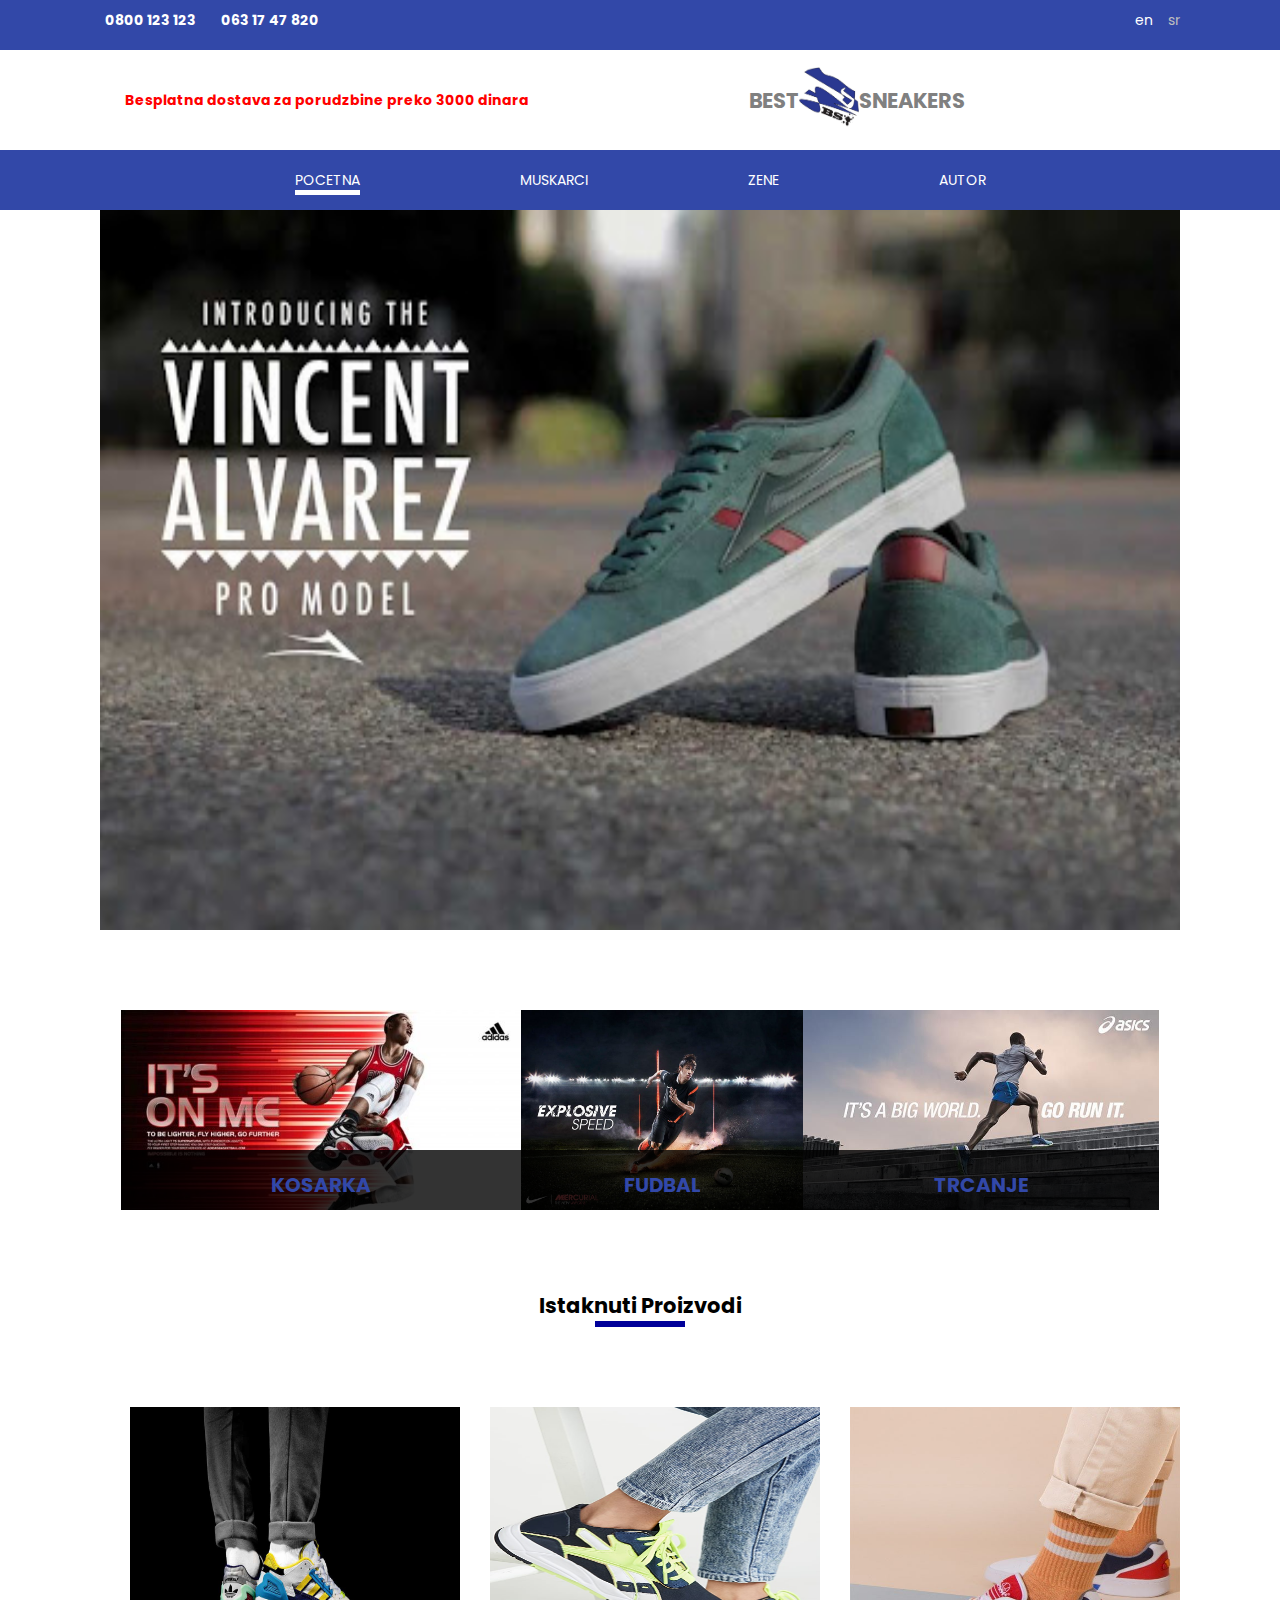
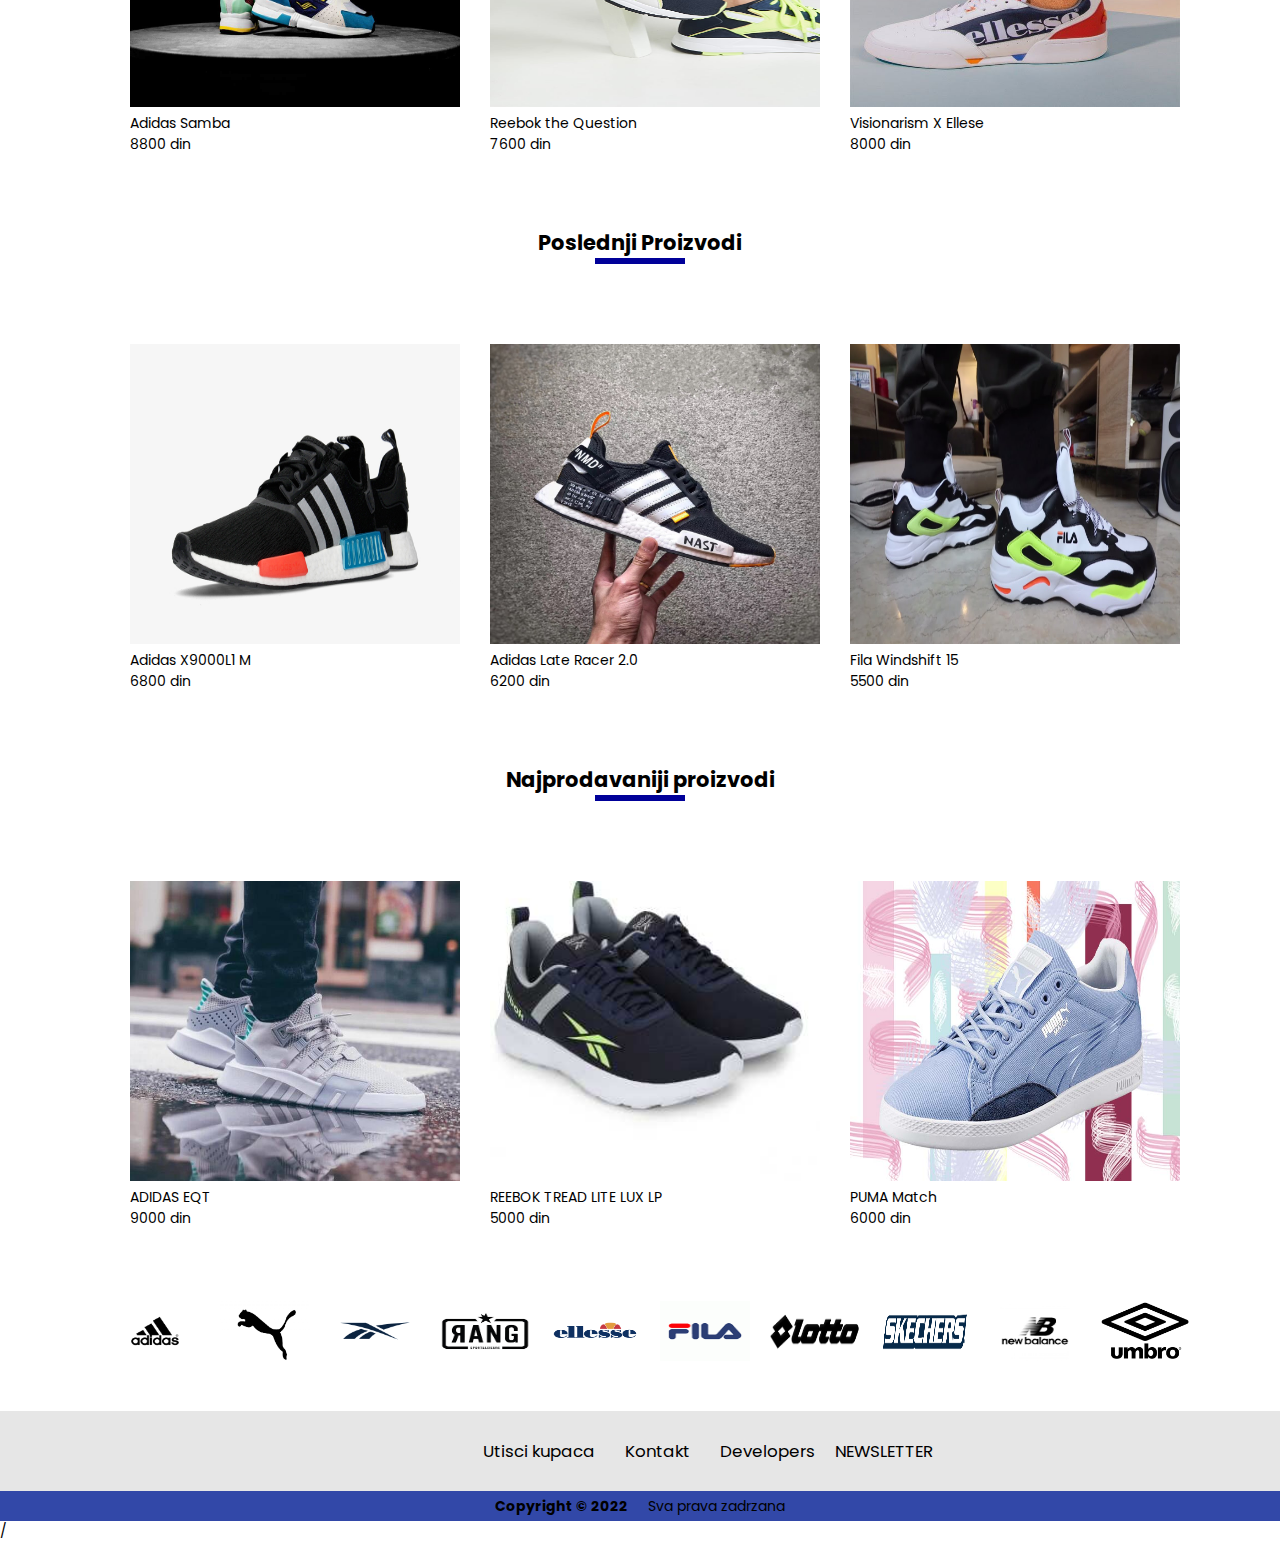
<file: index.html>
<!DOCTYPE html>
<html lang="en">
<head>
    <meta charset="UTF-8">
    <meta http-equiv="X-UA-Compatible" content="IE=edge">
    <meta name="viewport" content="width=device-width, initial-scale=1.0">
    <link rel="stylesheet" href="style.css">
    <link rel="stylesheet" href="https://pro.fontawesome.com/releases/v5.10.0/css/all.css"
    integrity="sha384-AYmEC3Yw5cVb3ZcuHtOA93w35dYTsvhLPVnYs9eStHfGJvOvKxVfELGroGkvsg+p" crossorigin="anonymous"/>
    <style>
        @import url('https://fonts.googleapis.com/css2?family=Poppins:wght@300&display=swap');
    </style>
    <title>Best sneakers</title>
</head>
<body>
    <!--prvi header-->
    <div class="header">
        <div class="first">
            <div class="first-one">
                <i class="fas fa-phone-alt"></i>
                <p>0800 123 123</p>
            </div>
            <div class="second-one">
                 <i class="fas fa-mobile-alt"></i>
                <p>063 17 47 820</p>
            </div>
        </div>
        <div class="pok">
            <a href="#" id="eng" onclick="promena()">en</a>
            <a href="#" id="srp"onclick="srpski()">sr</a>
        </div>
    </div>
    <!--drugi header-->
    <div class="header1">
        <div class="second">
            <i class="fas fa-truck"></i>
            <p class="dost">Besplatna dostava za porudzbine preko 3000 dinara</p>
         </div>
        <div class="name">
            <h2>BEST</h2>
            <a href="index.html"><img src="pictures/logo.png.jpg"></a>
            <h2>SNEAKERS</h2>
        </div>
        <div class="name2">
            <form action="">
              
            <a href="index.html"><i class="fas fa-home fa-2x"></i></a>
        </div>
        <div class="hamburger" id="hamburger">
            <i class="fas fa-bars fa-2x"></i>
        </div>
    </div>
    <!--navigacija-->
    <div class="nav">
        <ul id="nav-ul" class="nav-ul">
            <li><a href="index.html" class="leto trenutna">POCETNA</a></li>
            <li><a href="muskarci.html" class="muskarci">MUSKARCI</a></li>
            <li><a href="zene.html" class="zene">ZENE</a></li>
            <li><a href="autor.html"  class="autor-link">AUTOR</a></li>
        </ul>
        <div class="porudzbina">
            <i class="fas fa-truck"></i>
            <p class="dost">Besplatna dostava za porudzbine preko 3000 dinara</p>
         </div>
    </div>
    <!--slider-->
   <div id="slider">
       <figure>
           <img src="pictures/patike3.jpg" alt="patike-reklama">
           <img src="pictures/patike5.png" alt="patike-reklama">
           <img src="pictures/patike1.jpg" alt="patike-reklama">
       </figure>
   </div>
    <!--pomocni div-->
    <div class="help">
    </div>
    <!--drugi main-->
    <section class="main1">
        <div class="prva">
            <img src="pictures/kosarka.jpg" alt="kosarka">
            <div class="tekst">
                <p class="kos">KOSARKA</p>
            </div>
        </div>
        <div class="prva">
            <img src="pictures/fudbal.jpg" alt="fudbal">
            <div class="tekst">
                <p class="fud">FUDBAL</p>
             </div>
        </div>
        <div class="prva">
            <img src="pictures/trcanje.jpg" alt="trcanje">
            <div class="tekst">
                <p class="trc">TRCANJE</p>
             </div>
        </div>
    </section>
    <!--pomocni div-->
    <div class="help">
    </div>
    <!--Istaknuti proizvodi-tekst-->
    <div class="istaknuti-tekst">
        <h2 class="ist">Istaknuti Proizvodi</h2>
        <p></p>
    </div>
    <!--Istaknuti proizvodi-slike-->
    <div class="istaknuti-slike">
        <div>
            <img src="pictures/istaknut1.jpg" alt="adidas">
            <p>Adidas Samba</p>
            <div class="zvezdice">
                <i class="fa fa-star"></i>
                <i class="fa fa-star"></i>
                <i class="fa fa-star"></i>
                <i class="fa fa-star"></i>
                <i class="fa fa-star-half"></i>
            </div>
            <p>8800 din</p>
        </div>
        <div>
            <img src="pictures/istaknut2.jpg" alt="reebok">
            <p>Reebok the Question</p>
            <div class="zvezdice">
                <i class="fa fa-star"></i>
                <i class="fa fa-star"></i>
                <i class="fa fa-star"></i>
                <i class="fa fa-star"></i>
                <i class="fa fa-star-0"></i>
            </div>
            <p>7600 din</p>
        </div>
        <div>
            <img src="pictures/istaknut3.jpg" alt="ellese">
            <p>Visionarism X Ellese</p>
            <div class="zvezdice">
                <i class="fa fa-star"></i>
                <i class="fa fa-star"></i>
                <i class="fa fa-star"></i>
                <i class="fa fa-star"></i>
                <i class="fa fa-star-o"></i>
            </div>
            <p>8000 din</p>
        </div>
    </div>
    <!--Poslednji proizvodi-tekst-->
    <div class="poslednji-tekst">
        <h2 class="pos">Poslednji Proizvodi</h2>
        <p></p>
    </div>
    <!--Poslednji proizvodi-->
    <div class="istaknuti-slike">
        <div>
            <img src="pictures/poslednji1.jpg" alt="adidas">
            <p>Adidas X9000L1 M</p>
            <div class="zvezdice">
                <i class="fa fa-star"></i>
                <i class="fa fa-star"></i>
                <i class="fa fa-star"></i>
                <i class="fa fa-star"></i>
                <i class="fa fa-star-half"></i>
            </div>
            <p>6800 din</p>
        </div>
        <div>
            <img src="pictures/poslednji3.jpg" alt="adidas">
            <p>Adidas Late Racer 2.0</p>
            <div class="zvezdice">
                <i class="fa fa-star"></i>
                <i class="fa fa-star"></i>
                <i class="fa fa-star"></i>
                <i class="fa fa-star"></i>
                <i class="fa fa-star-0"></i>
            </div>
            <p>6200 din</p>
        </div>
        <div>
            <img src="pictures/poslednji4.jpg" alt="Fila">
            <p>Fila Windshift 15</p>
            <div class="zvezdice">
                <i class="fa fa-star"></i>
                <i class="fa fa-star"></i>
                <i class="fa fa-star"></i>
                <i class="fa fa-star-half"></i>
                <i class="fa fa-star-o"></i>
            </div>
            <p>5500 din</p>
        </div>
    </div>

    <!--Najprodavaniji proizvodi-tekst-->
    <div class="poslednji-tekst">
        <h2 class="naj">Najprodavaniji proizvodi</h2>
        <p></p>
    </div>
    <!--Najprodavaniji proizvodi-->
    <div class="istaknuti-slike">
        <div>
            <img src="pictures/najprodavaniji1.jpg" alt="adidas">
            <p>ADIDAS EQT</p>
            <div class="zvezdice">
                <i class="fa fa-star"></i>
                <i class="fa fa-star"></i>
                <i class="fa fa-star"></i>
                <i class="fa fa-star"></i>
                <i class="fa fa-star"></i>
            </div>
            <p>9000 din</p>
        </div>
        <div>
            <img src="pictures/najprodavaniji2.jpeg" alt="reebok">
            <p>REEBOK TREAD LITE LUX LP</p>
            <div class="zvezdice">
                <i class="fa fa-star"></i>
                <i class="fa fa-star"></i>
                <i class="fa fa-star"></i>
                <i class="fa fa-star"></i>
                <i class="fa fa-star-half"></i>
            </div>
            <p>5000 din</p>
        </div>
        <div>
            <img src="pictures/najprodavaniji3.jpg" alt="puma">
            <p>PUMA Match</p>
            <div class="zvezdice">
                <i class="fa fa-star"></i>
                <i class="fa fa-star"></i>
                <i class="fa fa-star"></i>
                <i class="fa fa-star"></i>
                <i class="fa fa-star-o"></i>
            </div>
            <p>6000 din</p>
        </div>
    </div>
    <!--Div sa logovima-->
    <div class="logovi">
        <img src="pictures/adidas.png" alt="adidas-logo">
        <a href="https://www.instagram.com/samirtalovic_99/"><img src="pictures/puma2.jpg" alt="puma-logo"></a>
        <img src="pictures/reebok.png" alt="reebok-logo">
        <img src="pictures/rang.png" alt="rang-logo">
        <img src="pictures/ellese.png" alt="ellese-logo">
        <img src="pictures/fila.gif" alt="fila-logo">
        <img src="pictures/lotto.png" alt="loto-logo">
        <img src="pictures/skechers.png" alt="skechers-logo">
        <img src="pictures/new-balance.jpg" alt="new balance-logo">
        <img src="pictures/umbro.png" alt="umbro-logo">
    </div>
    <!--Informacije-->
    <div class="informacije">
        <div class="ikonice">
            <a href="https://www.facebook.com/samir.talovic.92"><i class="fab fa-facebook-f fa-2x"></i></a>
            <a href="https://www.instagram.com/samirtalovic_99/"><i class="fab fa-instagram fa-2x"></i></a>
            <a href="https://www.youtube.com/watch?v=oEidcYrVVO0"><i class="fab fa-youtube fa-2x"></i></a>
        </div>
        <div class="ostatak">
            
            <a href="utisci.html" class="utis">Utisci kupaca</a>
            <a href="kontakt.html" class="kon">Kontakt</a>
            <p><a href="aboutme.html">Developers</a></p> 
            
        </div>
        <div class="newsletter">
            <p>NEWSLETTER</p>
            
            
        </div>
    </div>
    <!--Footer-->
    <footer class="footer">
        <p class="prav"><span> Copyright &copy; 2022</span>Sva prava zadrzana</p>
    </footer>
    <script src="script.js"></script>
</body>
</html>
/
</file>
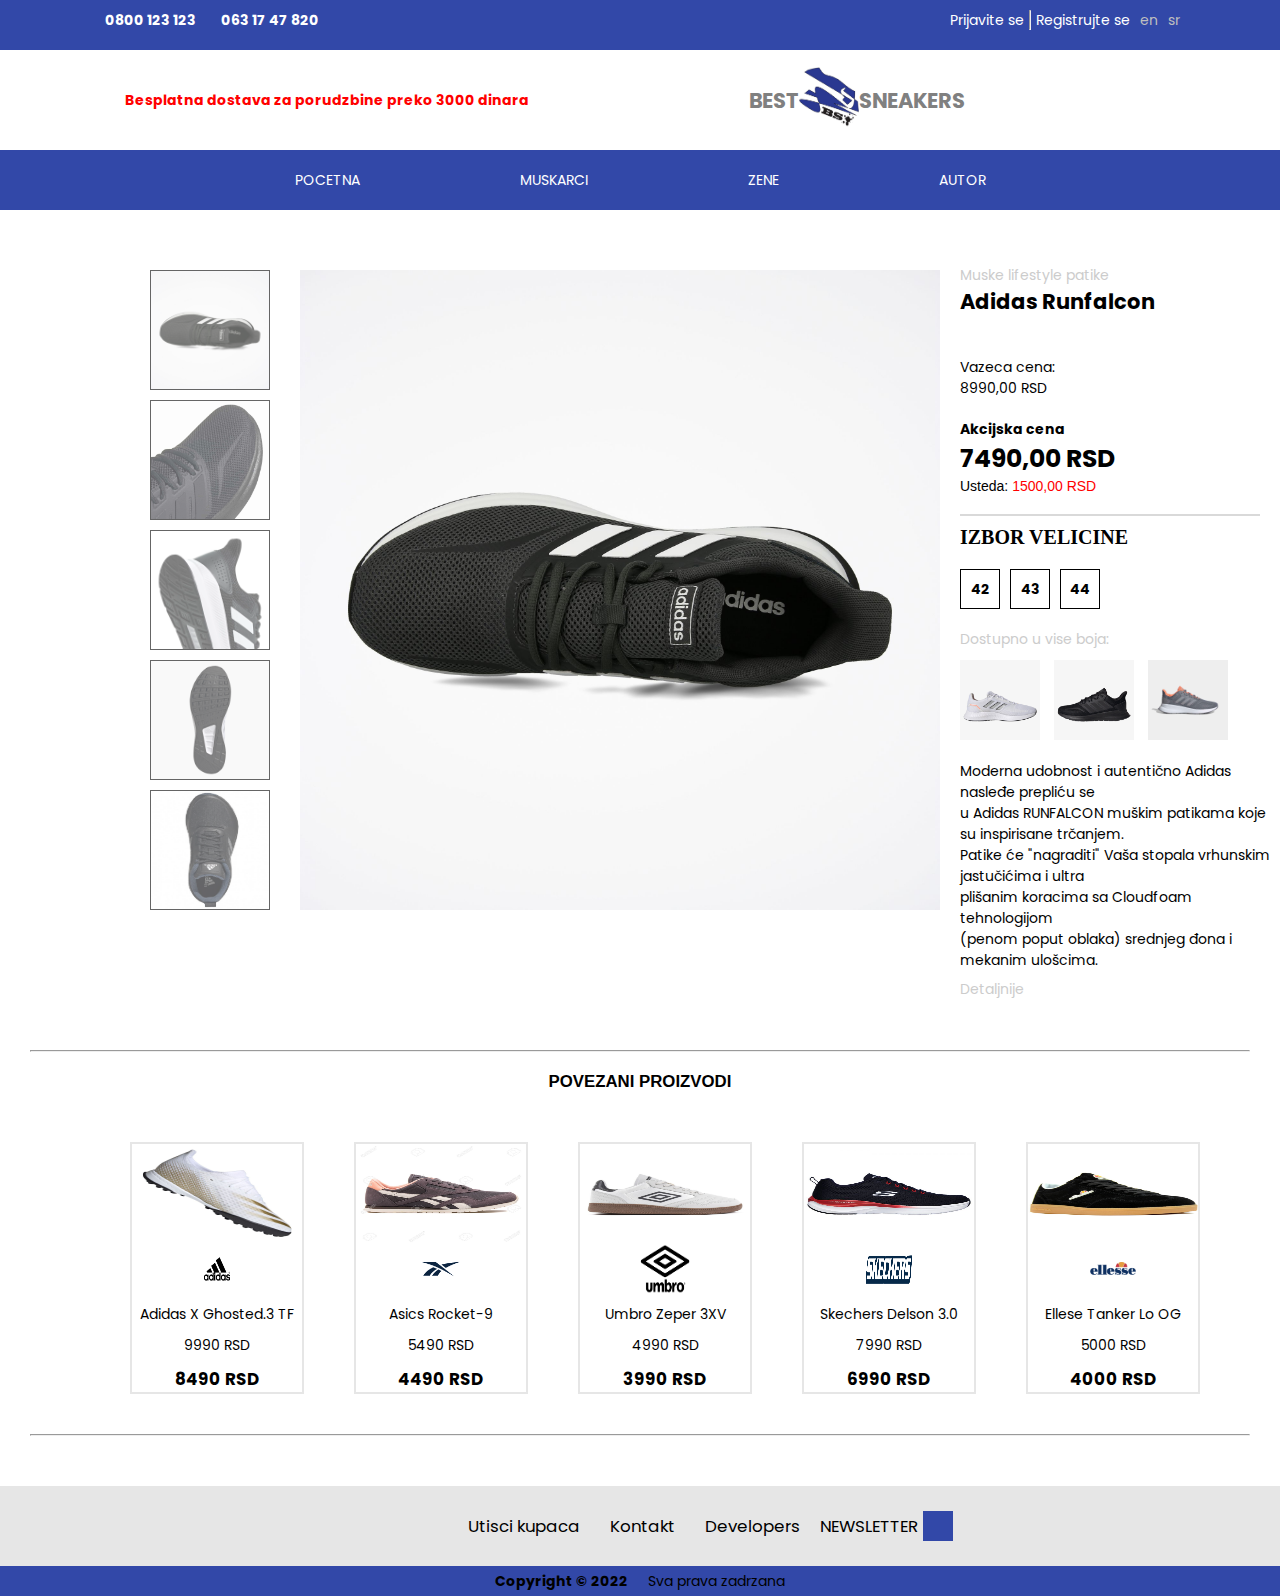
<file: detalji.html>
<!DOCTYPE html>
<html lang="en">
<head>
    <meta charset="UTF-8">
    <meta http-equiv="X-UA-Compatible" content="IE=edge">
    <meta name="viewport" content="width=device-width, initial-scale=1.0">
    <link rel="stylesheet" href="style.css">
    <link rel="stylesheet" href="https://pro.fontawesome.com/releases/v5.10.0/css/all.css"
    integrity="sha384-AYmEC3Yw5cVb3ZcuHtOA93w35dYTsvhLPVnYs9eStHfGJvOvKxVfELGroGkvsg+p" crossorigin="anonymous"/>
    <style>
        @import url('https://fonts.googleapis.com/css2?family=Poppins:wght@300&display=swap');
    </style>
    <title>Best sneakers</title>
</head>
<body>
    <div class="header">
        <div class="first">
            <div class="first-one">
                <i class="fas fa-phone-alt"></i>
                <p>0800 123 123</p>
            </div>
            <div class="second-one">
                 <i class="fas fa-mobile-alt"></i>
                <p>063 17 47 820</p>
            </div>
        </div>
        <div class="pok">
            <a href="Prijava.html" class="prij">Prijavite se</a>
            <hr>
            <a href="Registracija.html"  class="reg">Registrujte se</a>
            <a href="#" id="eng" onclick="promena()">en</a>
            <a href="#" id="srp"onclick="srpski()">sr</a>
        </div>
    </div>
    <div class="header1">
        <div class="second">
            <i class="fas fa-truck"></i>
            <p class="dost">Besplatna dostava za porudzbine preko 3000 dinara</p>
         </div>
        <div class="name">
            <h2>BEST</h2>
            <a href="index.html"><img src="pictures/logo.png.jpg"></a>
            <h2>SNEAKERS</h2>
        </div>
        <div class="name2">
            <form action="">
            
            
            <a href="index.html"><i class="fas fa-home fa-2x"></i></a>
        </div>
        <div class="hamburger" id="hamburger">
            <i class="fas fa-bars fa-2x"></i>
        </div>
    </div>
    <!--navigacija-->
    <div class="nav">
        <ul id="nav-ul" class="nav-ul">
            <li><a href="index.html" class="leto">POCETNA</a></li>
            <li><a href="muskarci.html" class="muskarci">MUSKARCI</a></li>
            <li><a href="zene.html" class="zene">ZENE</a></li>

            <li><a href="autor.html"  class="autor-link">AUTOR</a></li>
        </ul>
        <div class="porudzbina">
            <i class="fas fa-truck"></i>
            <p class="dost">Besplatna dostava za porudzbine preko 3000 dinara</p>
         </div>
    </div>
    <!--main-->
    <div class="proizvod">
        <div class="male-slike">
            <img src="pictures/male-slike/prva.jpg" alt="mala-slika" onclick="funkcija(this)">
            <img src="pictures/male-slike/cetvrta.jpg" alt="mala-slika" onclick="funkcija(this)">
            <img src="pictures/male-slike/peta.jpg" alt="mala-slika" onclick="funkcija(this)">
            <img src="pictures/male-slike/treca.jpg" alt="mala-slika" onclick="funkcija(this)">
            <img src="pictures/male-slike/druga.jpg" alt="mala-slika" onclick="funkcija(this)">
        </div>
        <div class="velike-slike">
            <img src="pictures/male-slike/prva.jpg" alt="mala-slika" id="velika">
            <div class="dugmad">
                <input type="radio" name="radio-btn" id="radio1" onclick="funkcija2(this)">
                <input type="radio" name="radio-btn" id="radio2" onclick="funkcija3(this)">
                <input type="radio" name="radio-btn" id="radio3" onclick="funkcija4(this)">
                <input type="radio" name="radio-btn" id="radio4" onclick="funkcija5(this)">
                <input type="radio" name="radio-btn" id="radio5" onclick="funkcija6(this)">
            </div>
        </div>
        <div class="inf">
            <p class="tip">Muske lifestyle patike</p>
            <h2>Adidas Runfalcon</h2>
            <div class="vazeca">
                <p class="vaz">Vazeca cena:</p>
                <p>8990,00 RSD</p>
            </div>
            <div class="akcijska">
                <p class="akc">Akcijska cena</p>
                <p>7490,00 RSD</p>
            </div>
            <div class="usteda">
                <p style="font-family:Verdana, Geneva, Tahoma, sans-serif" class="ust">Usteda: <span style="color: red;">1500,00 RSD</span></p>
            </div>
            <hr>
            <div class="velicina">
                <p class="izbo">IZBOR VELICINE</p>
            </div>
            <div class="brojevi">
                <div class="okvir">
                    <p>42</p>
                </div>
                <div class="okvir">
                    <p>43</p>
                </div>
                <div class="okvir">
                    <p>44</p>
                </div>
            </div>
           
            <div class="boje">
                <p class="dostu">Dostupno u vise boja:</p>
                <div class="patika">
                    <img src="pictures/male-slike/sesta.jpg" alt="">
                    <img src="pictures/male-slike/sedma.jpg" alt="">
                    <img src="pictures/male-slike/osma.jpg" alt="">
                </div>
            </div>
            <div class="tekst">
                <p class="mode">Moderna udobnost i autentično Adidas nasleđe prepliću se <br> u Adidas RUNFALCON muškim patikama koje su inspirisane trčanjem.
                <br> Patike će "nagraditi" Vaša stopala vrhunskim jastučićima i ultra <br> plišanim koracima sa Cloudfoam tehnologijom  <br> (penom poput oblaka)  srednjeg đona i mekanim ulošcima.</p>
                 <p class="det">Detaljnije</p>
            </div>
        </div>
    </div>
    <div class="povezani">
        <hr class="podela">
        <div class="tekst">
            <p class="povez">POVEZANI PROIZVODI</p>
        </div>
        <div class="proizvodi"> <!--lista nasih proizvoda-->
            <div class="sve">
                <img src="pictures/Muske/muskarci8.jpg" alt="adidas-patike" class="slike-patike">
                <img src="pictures/adidas.png" alt="adidas-logo" class="slika-logo">
                <p>Adidas X Ghosted.3 TF</p>
                <p>9990 RSD</p>
                <p>8490 RSD</p>
            </div>
            <div class="sve">
                <img src="pictures/Muske/muskarci6.jpg" alt="reebok-patike" class="slike-patike">
                <img src="pictures/reebok.png" alt="reebok-logo" class="slika-logo">
                <p>Asics Rocket-9</p>
                <p>5490 RSD</p>
                <p>4490 RSD</p>
            </div>
            <div class="sve">
                <img src="pictures/Muske/muskarci11.jpg" alt="umbro-patike" class="slike-patike">
                <img src="pictures/umbro.png" alt="umbro-logo" class="slika-logo">
                <p>Umbro Zeper 3XV</p>
                <p>4990 RSD</p>
                <p>3990 RSD</p>
            </div>
            <div class="sve">
                <img src="pictures/Muske/muskarci12.jpg" alt="skechers-patike" class="slike-patike">
                <img src="pictures/skechers.png" alt="skechers-logo" class="slika-logo">
                <p>Skechers Delson 3.0</p>
                <p>7990 RSD</p>
                <p>6990 RSD</p>
            </div>
            <div class="sve">
                <img src="pictures/Muske/muskarci4.jpg" alt="adidas-patike" class="slike-patike">
                <img src="pictures/ellese.png" alt="ellese-logo" class="slika-logo">
                <p>Ellese Tanker Lo OG</p>
                <p>5000 RSD</p>
                <p>4000 RSD</p>
            </div>
        </div>
        <hr class="podela">
    </div>
    <div class="informacije">
        <div class="ikonice">
            <a href="https://www.facebook.com/samir.talovic.92"><i class="fab fa-facebook-f fa-2x"></i></a>
            <a href="https://www.instagram.com/samirtalovic_99/"><i class="fab fa-instagram fa-2x"></i></a>
            <a href="https://www.youtube.com/watch?v=oEidcYrVVO0"><i class="fab fa-youtube fa-2x"></i></a>
        </div>
        <div class="ostatak">
            
            <a href="utisci.html" class="utis">Utisci kupaca</a>
            <a href="kontakt.html" class="kon">Kontakt</a>
            <p><a href="aboutme.html">Developers</a></p>
        </div>
        <div class="newsletter">
            <p>NEWSLETTER</p>
            
            <i class="fas fa-chevron-right fa-2x"></i>
        </div>
    </div>
    <footer class="footer">
        <p class="prav"><span> Copyright &copy; 2022</span>Sva prava zadrzana</p>
    </footer>
    <script src="script.js"></script>
</body>
</html>
</file>
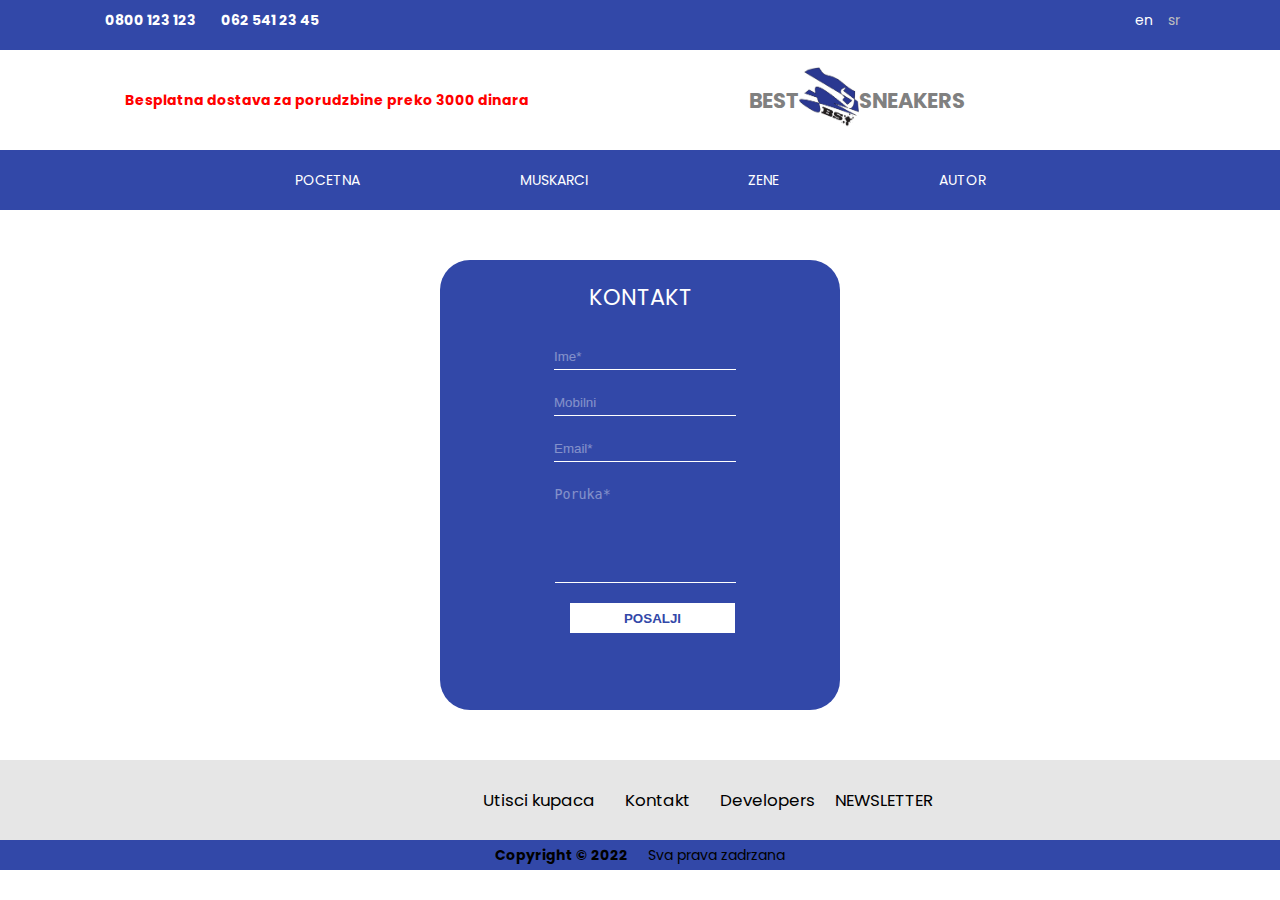
<file: kontakt.html>
<!DOCTYPE html>
<html lang="en">
<head>
    <meta charset="UTF-8">
    <meta http-equiv="X-UA-Compatible" content="IE=edge">
    <meta name="viewport" content="width=device-width, initial-scale=1.0">
    <link rel="stylesheet" href="style.css">
    <link rel="stylesheet" href="https://pro.fontawesome.com/releases/v5.10.0/css/all.css"
    integrity="sha384-AYmEC3Yw5cVb3ZcuHtOA93w35dYTsvhLPVnYs9eStHfGJvOvKxVfELGroGkvsg+p" crossorigin="anonymous"/>
    <style>
        @import url('https://fonts.googleapis.com/css2?family=Poppins:wght@300&display=swap');
    </style>
    <title>Best sneakers</title>
</head>
<body>
    <div class="header">
        <div class="first">
            <div class="first-one">
                <i class="fas fa-phone-alt"></i>
                <p>0800 123 123</p>
            </div>
            <div class="second-one">
                 <i class="fas fa-mobile-alt"></i>
                <p>062 541 23 45</p>
            </div>
        </div>
        <div class="pok">
           
            <a href="#" id="eng" onclick="promena()">en</a>
            <a href="#" id="srp"onclick="srpski()">sr</a>
        </div>
    </div>
    <!--drugi header-->
    <div class="header1">
        <div class="second">
            <i class="fas fa-truck"></i>
            <p class="dost">Besplatna dostava za porudzbine preko 3000 dinara</p>
         </div>
        <div class="name">
            <h2>BEST</h2>
            <a href="index.html"><img src="pictures/logo.png.jpg"></a>
            <h2>SNEAKERS</h2>
        </div>
        <div class="name2">
           
        
            <a href="index.html"><i class="fas fa-home fa-2x"></i></a>
        </div>
        <div class="hamburger" id="hamburger">
            <i class="fas fa-bars fa-2x"></i>
        </div>
    </div>
    <!--navigacija-->
    <div class="nav">
        <ul id="nav-ul" class="nav-ul">
            <li><a href="index.html" class="leto">POCETNA</a></li>
            <li><a href="muskarci.html" class="muskarci">MUSKARCI</a></li>
            <li><a href="zene.html" class="zene">ZENE</a></li>
           
            <li><a href="autor.html"  class="autor-link">AUTOR</a></li>
        </ul>
        <div class="porudzbina">
            <i class="fas fa-truck"></i>
            <p class="dost">Besplatna dostava za porudzbine preko 3000 dinara</p>
         </div>
    </div>
    <!--main-->
    <div class="kontakt">
        <div class="forma">
            <div class="tekst">
                <p class="kone">KONTAKT</p>
            </div>
            <div class="unos">
                 <form action="" onsubmit="return validation()" autocomplete="off"> <!--/action_page.php-->
                    <div class="ime">
                        <i class="fas fa-user"></i>
                        <input type="text" id="ime" placeholder="Ime*" required="required">
                    </div>
                    <p id="uslov1">najmanje 5 karaktera,pocetno slovo mora biti veliko,bez brojeva</p>
                    <div class="ime">
                        <i class="fas fa-phone-alt"></i>
                        <input type="text" id="telefon" placeholder="Mobilni">
                    </div>
                    <p id="uslov2">samo brojeve,bez praznina,tacno 10 cifara</p>
                    <div class="ime">
                        <i class="fas fa-envelope"></i>
                        <input type="text" id="email" placeholder="Email*" required="required">
                    </div>
                    <p id="uslov3">najmanje 6 karaktera,idu redom mala slova,@ opet mala slova i na kraju .com</p>
                    <div class="ime">
                        <i class="fas fa-edit"></i>
                       <textarea id="poruka" rows="6" placeholder="Poruka*"></textarea>
                    </div>
                    <p id="uslov4">najmanje 200 karaktera</p>
                    <div class="potvrda">
                        <input type="submit" value="POSALJI" id="posalji">
                    </div>
                </form>
            </div>
        </div>
    </div>
    <div class="informacije">
        <div class="ikonice">
            <a href="https://www.facebook.com/samir.talovic.92"><i class="fab fa-facebook-f fa-2x"></i></a>
            <a href="https://www.instagram.com/samirtalovic_99/"><i class="fab fa-instagram fa-2x"></i></a>
            <a href="https://www.youtube.com/watch?v=oEidcYrVVO0"><i class="fab fa-youtube fa-2x"></i></a>
        </div>
        <div class="ostatak">
            
            <a href="utisci.html" class="utis">Utisci kupaca</a>
            <a href="kontakt.html" class="kon">Kontakt</a>
            <a href="aboutme.html" class="ser">Developers</a>
        </div>
        <div class="newsletter">
            <p>NEWSLETTER</p>
            
        </div>
    </div>
    <footer class="footer">
        <p class="prav"><span> Copyright &copy; 2022</span>Sva prava zadrzana</p>
    </footer>
    <script src="script.js"></script>
</body>
</html>
</file>
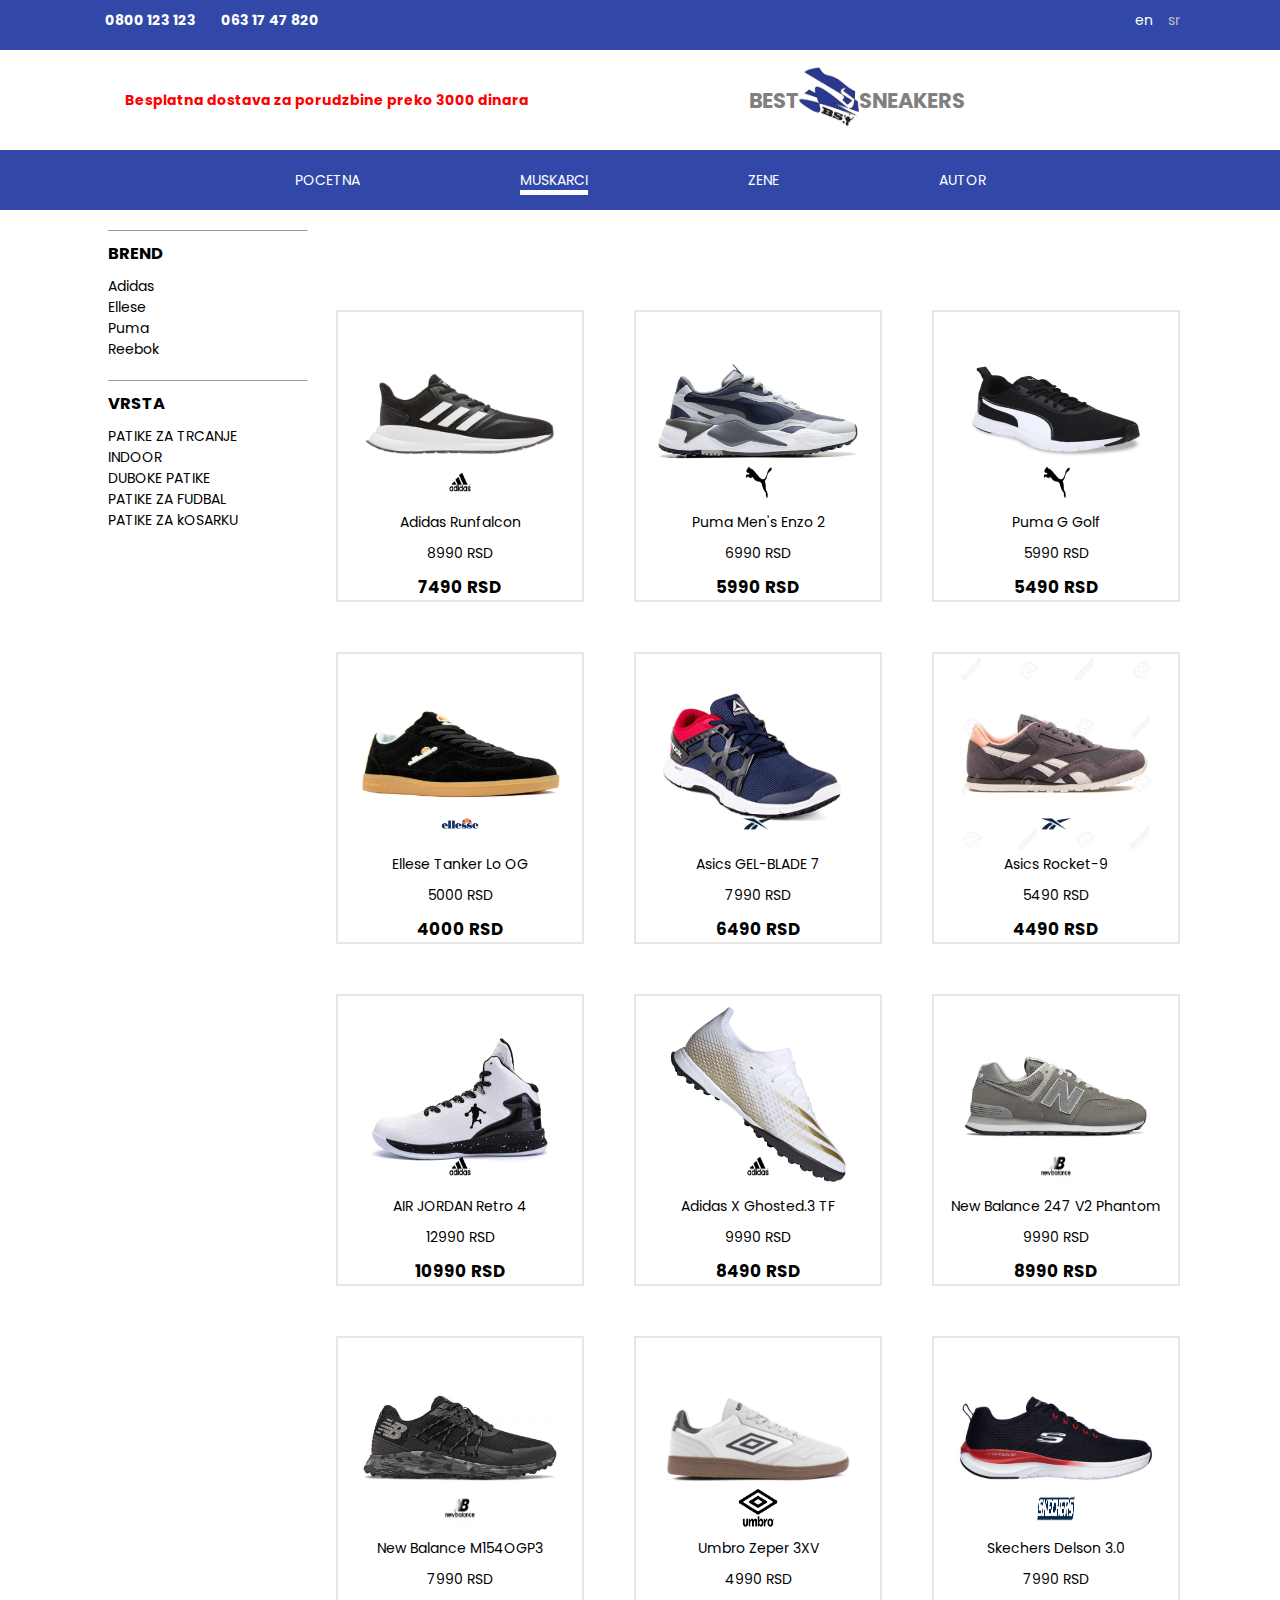
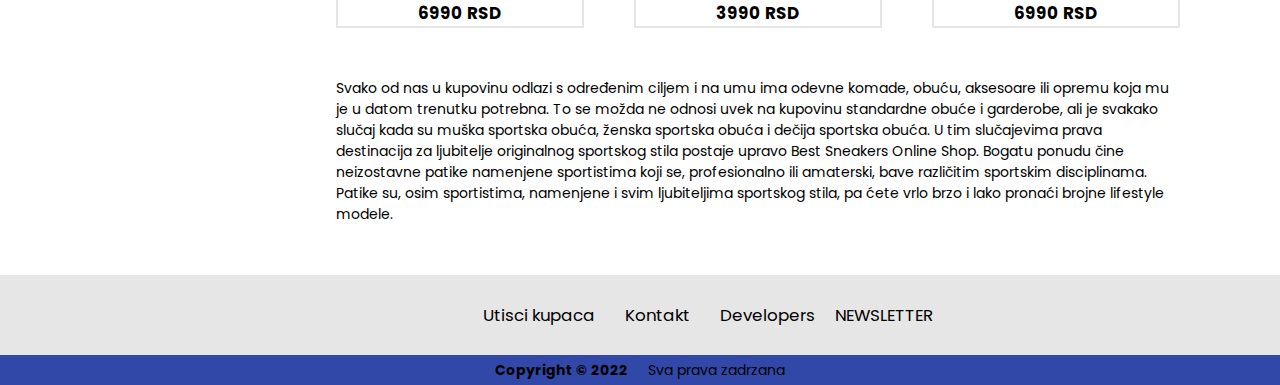
<file: muskarci.html>
<!DOCTYPE html>
<html lang="en">
<head>
    <meta charset="UTF-8">
    <meta http-equiv="X-UA-Compatible" content="IE=edge">
    <meta name="viewport" content="width=device-width, initial-scale=1.0">
    <link rel="stylesheet" href="style.css">
    <link rel="stylesheet" href="https://pro.fontawesome.com/releases/v5.10.0/css/all.css"
    integrity="sha384-AYmEC3Yw5cVb3ZcuHtOA93w35dYTsvhLPVnYs9eStHfGJvOvKxVfELGroGkvsg+p" crossorigin="anonymous"/>
    <style>
        @import url('https://fonts.googleapis.com/css2?family=Poppins:wght@300&display=swap');
    </style>
    <title>Best sneakers</title>
</head>
<body>
    <div class="header">
        <div class="first">
            <div class="first-one">
                <i class="fas fa-phone-alt"></i>
                <p>0800 123 123</p>
            </div>
            <div class="second-one">
                 <i class="fas fa-mobile-alt"></i>
                <p>063 17 47 820</p>
            </div>
        </div>
        <div class="pok">
            <a href="#" id="eng" onclick="promena()">en</a>
            <a href="#" id="srp"onclick="srpski()">sr</a>
        </div>
    </div>
    <div class="header1">
        <div class="second">
            <i class="fas fa-truck"></i>
            <p class="dost">Besplatna dostava za porudzbine preko 3000 dinara</p>
            
         </div>
        <div class="name">
            <h2>BEST</h2>
            <a href="index.html"><img src="pictures/logo.png.jpg"></a>
            <h2>SNEAKERS</h2>
        </div>
        <div class="name2">    
         <a href="index.html"><i class="fas fa-home fa-2x"></i></a>
        </div>
        <div class="hamburger" id="hamburger">
            <i class="fas fa-bars fa-2x"></i>
        </div>
    </div>
    <!--navigacija-->
    <div class="nav">
        <ul id="nav-ul" class="nav-ul">
            <li><a href="index.html" class="leto">POCETNA</a></li>
            <li><a href="muskarci.html" class="muskarci trenutna">MUSKARCI</a></li>
            <li><a href="zene.html" class="zene">ZENE</a></li>
           
            <li><a href="autor.html"  class="autor-link">AUTOR</a></li>
        </ul>
        <div class="porudzbina">
            <i class="fas fa-truck"></i>
            <p class="dost">Besplatna dostava za porudzbine preko 3000 dinara</p>
         </div>
    </div>
    <div class="main">
        <div class="filteri">
            <div id="brend">
                <hr>
                <h3 class="bre">BREND</h3>
                <form>
                   <p>Adidas</p>
                    
                    
                    <label >Ellese</label><br>
                    
                    <label>Puma</label><br>
                   
                    <label>Reebok</label><br>
                  </form>
                  <form id="brend1">
                  
                    <label>Rang</label><br>
                   
                    <label>Loto</label><br>
                
                    <label>Umbro</label><br>
                   
                    <label>Skechers</label><br>
                   
                    <label>New Balance</label><br>
                  </form>
                  
            </div>
            <div id="brend">
                <hr>
                <h3 class="vrst">VRSTA</h3>
                <form>
                   
                    <label class="trc">PATIKE ZA TRCANJE</label><br>
                
                    <label >INDOOR</label><br>
                   
                    <label class="dub">DUBOKE PATIKE</label><br>
                    
                    <label class="patf">PATIKE ZA FUDBAL</label><br>
               
                    <label class="patk">PATIKE ZA kOSARKU</label><br>
                  </form>
            </div>
            
        </div>
        <div class="patike">
            <a href="detalji.html">
                <div class="sve">
                    <img src="pictures/Muske/muskarci1.jpg" alt="adidas-patike" class="slike-patike">
                    <img src="pictures/adidas.png" alt="adidas-logo" class="slika-logo">
                    <p>Adidas Runfalcon</p>
                    <p>8990 RSD</p>
                    <p>7490 RSD</p>
                </div>
            </a>
            <div class="sve">
                <img src="pictures/Muske/muskarci3.jpg" alt="adidas-patike" class="slike-patike">
                <img src="pictures/puma2.jpg" alt="puma-logo" class="slika-logo">
                <p>Puma Men's Enzo 2</p>
                <p>6990 RSD</p>
                <p>5990 RSD</p>
            </div>
            <div class="sve">
                <img src="pictures/Muske/muskarci2.webp" alt="adidas-patike" class="slike-patike">
                <img src="pictures/puma2.jpg" alt="puma-logo" class="slika-logo">
                <p>Puma G Golf</p>
                <p>5990 RSD</p>
                <p>5490 RSD</p>
            </div>
            <div class="sve">
                <img src="pictures/Muske/muskarci4.jpg" alt="adidas-patike" class="slike-patike">
                <img src="pictures/ellese.png" alt="ellese-logo" class="slika-logo">
                <p>Ellese Tanker Lo OG</p>
                <p>5000 RSD</p>
                <p>4000 RSD</p>
            </div>
            <div class="sve">
                <img src="pictures/Muske/muskarci5.jpg" alt="reebok-patike" class="slike-patike">
                <img src="pictures/reebok.png" alt="reebok-logo" class="slika-logo">
                <p>Asics GEL-BLADE 7</p>
                <p>7990 RSD</p>
                <p>6490 RSD</p>
            </div>
            <div class="sve">
                <img src="pictures/Muske/muskarci6.jpg" alt="reebok-patike" class="slike-patike">
                <img src="pictures/reebok.png" alt="reebok-logo" class="slika-logo">
                <p>Asics Rocket-9</p>
                <p>5490 RSD</p>
                <p>4490 RSD</p>
            </div>
            <div class="sve">
                <img src="pictures/Muske/muskarci7.webp" alt="jordan-patike" class="slike-patike">
                <img src="pictures/adidas.png" alt="adidas-logo" class="slika-logo">
                <p>AIR JORDAN Retro 4</p>
                <p>12990 RSD</p>
                <p>10990 RSD</p>
            </div>
            <div class="sve">
                <img src="pictures/Muske/muskarci8.jpg" alt="adidas-patike" class="slike-patike">
                <img src="pictures/adidas.png" alt="adidas-logo" class="slika-logo">
                <p>Adidas X Ghosted.3 TF</p>
                <p>9990 RSD</p>
                <p>8490 RSD</p>
            </div>
            <div class="sve">
                <img src="pictures/Muske/muskarci9.webp" alt="new-balance-patike" class="slike-patike">
                <img src="pictures/new-balance.jpg" alt="new-balance-logo" class="slika-logo">
                <p>New Balance 247 V2 Phantom</p>
                <p>9990 RSD</p>
                <p>8990 RSD</p>
            </div>
            <div class="sve">
                <img src="pictures/Muske/muskarci10.jpg" alt="new-balance-patike" class="slike-patike">
                <img src="pictures/new-balance.jpg" alt="new-balance-logo" class="slika-logo">
                <p>New Balance M154OGP3</p>
                <p>7990 RSD</p>
                <p>6990 RSD</p>
            </div>
            <div class="sve">
                <img src="pictures/Muske/muskarci11.jpg" alt="umbro-patike" class="slike-patike">
                <img src="pictures/umbro.png" alt="umbro-logo" class="slika-logo">
                <p>Umbro Zeper 3XV</p>
                <p>4990 RSD</p>
                <p>3990 RSD</p>
            </div>
            <div class="sve">
                <img src="pictures/Muske/muskarci12.jpg" alt="skechers-patike" class="slike-patike">
                <img src="pictures/skechers.png" alt="skechers-logo" class="slika-logo">
                <p>Skechers Delson 3.0</p>
                <p>7990 RSD</p>
                <p>6990 RSD</p>
            </div>
            <p class="svako">Svako od nas u kupovinu odlazi s određenim ciljem i na umu ima odevne komade, obuću, aksesoare ili opremu koja mu je u datom trenutku potrebna.
             To se možda ne odnosi uvek na kupovinu standardne obuće i garderobe, ali je svakako slučaj kada su muška sportska obuća, ženska sportska obuća i dečija sportska obuća. 
             U tim slučajevima prava destinacija za ljubitelje originalnog sportskog stila postaje upravo Best Sneakers Online Shop.
             Bogatu ponudu čine neizostavne patike namenjene sportistima koji se, profesionalno ili amaterski, bave različitim sportskim disciplinama. 
             Patike su, osim sportistima, namenjene i svim ljubiteljima sportskog stila, pa ćete vrlo brzo i lako pronaći brojne lifestyle modele.</p>
        </div>
    </div>
     <!--Informacije-->
     <div class="informacije">
        <div class="ikonice">
            <a href="https://www.facebook.com/samir.talovic.92"><i class="fab fa-facebook-f fa-2x"></i></a>
            <a href="https://www.instagram.com/samirtalovic_99/"><i class="fab fa-instagram fa-2x"></i></a>
            <a href="https://www.youtube.com/watch?v=oEidcYrVVO0"><i class="fab fa-youtube fa-2x"></i></a>
        </div>
        <div class="ostatak">
            
            <a href="utisci.html" class="utis">Utisci kupaca</a>
            <a href="kontakt.html" class="kon">Kontakt</a>
            <p><a href="aboutme.html">Developers</a></p>
        </div>
        <div class="newsletter">
            <p>NEWSLETTER</p>
           
           
        </div>
    </div>
    <footer class="footer">
        <p class="prav"><span> Copyright &copy; 2022</span>Sva prava zadrzana</p>
    </footer>
    <script src="script.js"></script>
</body>
</html>
</file>
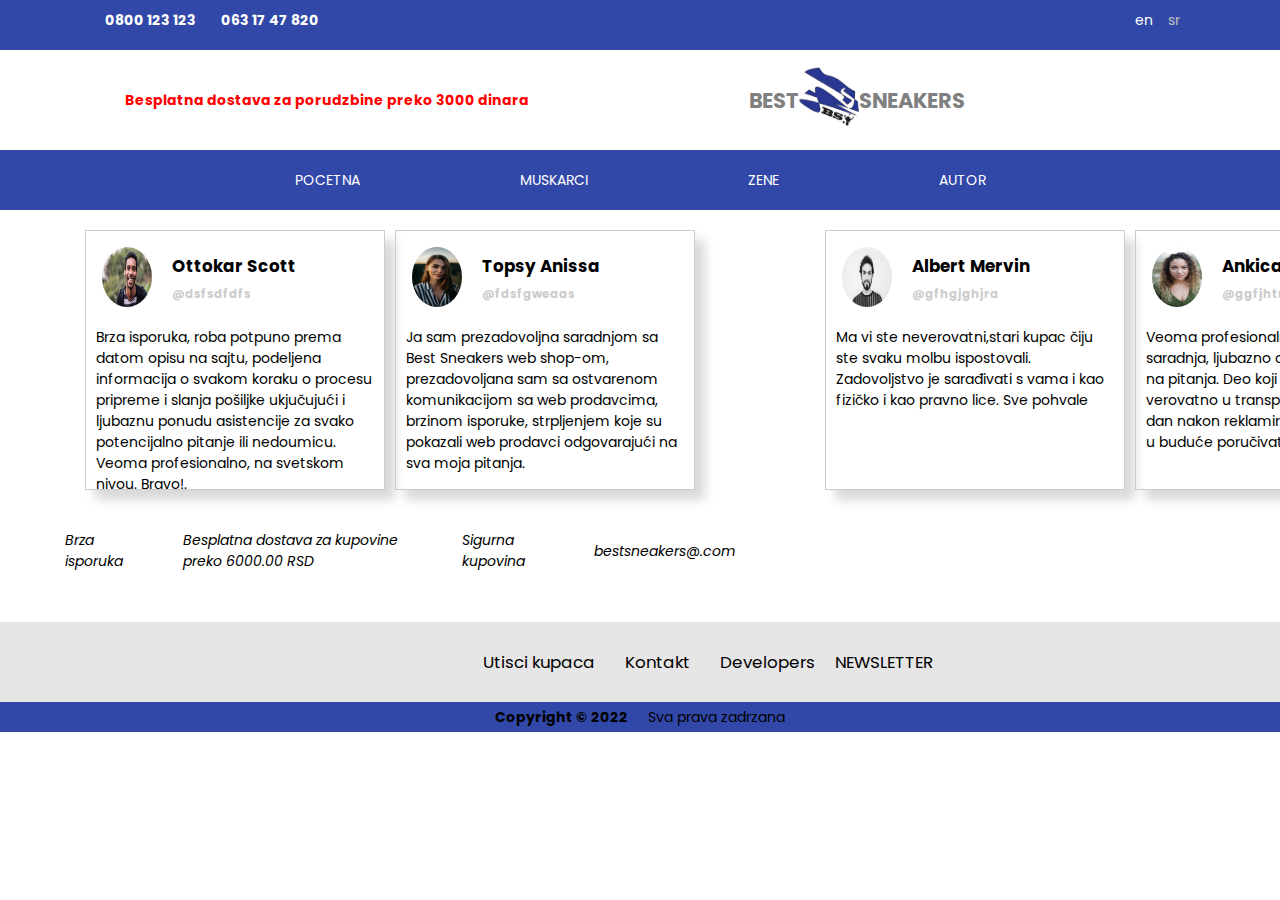
<file: utisci.html>
<!DOCTYPE html>
<html lang="en">
<head>
    <meta charset="UTF-8">
    <meta http-equiv="X-UA-Compatible" content="IE=edge">
    <meta name="viewport" content="width=device-width, initial-scale=1.0">
    <link rel="stylesheet" href="style.css">
    <link rel="stylesheet" href="https://pro.fontawesome.com/releases/v5.10.0/css/all.css"
    integrity="sha384-AYmEC3Yw5cVb3ZcuHtOA93w35dYTsvhLPVnYs9eStHfGJvOvKxVfELGroGkvsg+p" crossorigin="anonymous"/>
    <style>
        @import url('https://fonts.googleapis.com/css2?family=Poppins:wght@300&display=swap');
    </style>
    <title>Best sneakers</title>
</head>
<body>
    <div class="header">
        <div class="first">
            <div class="first-one">
                <i class="fas fa-phone-alt"></i>
                <p>0800 123 123</p>
            </div>
            <div class="second-one">
                 <i class="fas fa-mobile-alt"></i>
                <p>063 17 47 820</p>
            </div>
        </div>
        <div class="pok">
            <a href="#" id="eng" onclick="promena()">en</a>
            <a href="#" id="srp"onclick="srpski()">sr</a>
        </div>
    </div>
    <div class="header1">
        <div class="second">
            <i class="fas fa-truck"></i>
            <p class="dost">Besplatna dostava za porudzbine preko 3000 dinara</p>
         </div>
        <div class="name">
            <h2>BEST</h2>
            <a href="index.html"><img src="pictures/logo.png.jpg"></a>
            <h2>SNEAKERS</h2>
        </div>
        <div class="name2">
            <form action="">
                
            <a href="index.html"><i class="fas fa-home fa-2x"></i></a>
        </div>
        <div class="hamburger" id="hamburger">
            <i class="fas fa-bars fa-2x"></i>
        </div>
    </div>
    <!--navigacija-->
    <div class="nav">
        <ul id="nav-ul" class="nav-ul">
            <li><a href="index.html" class="leto">POCETNA</a></li>
            <li><a href="muskarci.html" class="muskarci">MUSKARCI</a></li>
            <li><a href="zene.html" class="zene">ZENE</a></li>
            <li><a href="autor.html"  class="autor-link">AUTOR</a></li>
        </ul>
        <div class="porudzbina">
            <i class="fas fa-truck"></i>
            <p class="dost">Besplatna dostava za porudzbine preko 3000 dinara</p>
         </div>
    </div>
    <div class="utisci">
        <div class="kontenjer">
            <div class="podaci">
                <div class="prvi">
                    <img src="pictures/ljudi/1.jpg" alt="">
                    <p>Ottokar Scott <br><span>@dsfsdfdfs</span></p>
                    <div class="zvezde">
                        <i class="fas fa-star"></i>
                        <i class="fas fa-star"></i>
                        <i class="fas fa-star"></i>
                        <i class="fas fa-star"></i>
                        <i class="far fa-star"></i>
                    </div>
                </div>
                 <div class="tekst">
                    <p class="brz">Brza isporuka, roba potpuno prema datom opisu na sajtu, podeljena informacija o svakom koraku
                         o procesu pripreme i slanja pošiljke ukjučujući i ljubaznu ponudu asistencije za svako potencijalno pitanje
                          ili nedoumicu. Veoma profesionalno, na svetskom nivou. Bravo!.</p>
                </div>
            </div>
        </div>
        <div class="kontenjer">
            <div class="podaci">
                <div class="prvi">
                    <img src="pictures/ljudi/2.jpg" alt="">
                    <p>Topsy Anissa <br><span>@fdsfgweaas</span></p>
                    <div class="zvezde">
                       <i class="fas fa-star"></i>
                       <i class="fas fa-star"></i>
                       <i class="fas fa-star"></i>
                       <i class="fas fa-star"></i>
                       <i class="fas fa-star-half"></i>
                    </div>
                </div>
                 <div class="tekst">
                    <p class="jak">Ja sam prezadovoljna saradnjom sa Best Sneakers web shop-om, prezadovoljana sam sa ostvarenom komunikacijom sa 
                        web prodavcima, brzinom isporuke, strpljenjem koje su pokazali web prodavci odgovarajući na sva moja pitanja.
                        </p>
                </div>
            </div>
        </div>
        <div class="kontenjer">
            <div class="podaci">
                <div class="prvi">
                    <img src="pictures/ljudi/3.jpg" alt="">
                    <p>Albert Mervin<br><span>@gfhgjghjra</span></p>
                    <div class="zvezde">
                       <i class="fas fa-star"></i>
                       <i class="fas fa-star"></i>
                       <i class="fas fa-star"></i>
                       <i class="fas fa-star"></i>
                       <i class="fas fa-star-half"></i>
                    </div>
                </div>
                 <div class="tekst">
                    <p class="vik">Ma vi ste neverovatni,stari kupac čiju ste svaku molbu ispostovali.
                         Zadovoljstvo je sarađivati s vama i kao fizičko i kao pravno lice. Sve pohvale</p>
                </div>
            </div>
        </div>
        <div class="kontenjer">
            <div class="podaci">
                <div class="prvi">
                    <img src="pictures/ljudi/4.jpg" alt="">
                    <p>Ankica Adaline<br><span>@ggfjhtra</span></p>
                    <div class="zvezde">
                       <i class="fas fa-star"></i>
                       <i class="fas fa-star"></i>
                       <i class="fas fa-star"></i>
                       <i class="fas fa-star"></i>
                       <i class="fas fa-star"></i>
                    </div>
                </div>
                 <div class="tekst">
                    <p class="tako">Veoma profesionalna i korektna saradnja, ljubazno osoblje, brzi odgovori na pitanja.
                         Deo koji je bio polomljen, verovatno u transportu, poslat drugi dan nakon reklamiranja. 
                         Verovatno ću i u buduće poručivati ovde.</p>
                </div>
            </div>
        </div>
        <div class="simboli">
            <div class="isporuka">
                <i class="fas fa-stopwatch fa-2x"></i>
                <p><i class="isp">Brza isporuka</i></p>
            </div>
            <div class="dostava">
                <i class="fas fa-truck-loading fa-2x"></i>
                <p><i class="kup">Besplatna dostava za kupovine preko 6000.00 RSD</i></p>
            </div>
            <div class="kupovina">
                <i class="fas fa-lock fa-2x"></i>
                <p><i class="kep">Sigurna kupovina</i></p>
            </div>
            <div class="mail">
                <i class="fas fa-envelope fa-2x"></i>
                <p><i>bestsneakers@.com</i></p>
            </div>
        </div>
    </div>
    <div class="informacije">
        <div class="ikonice">
            <a href="https://www.facebook.com/samir.talovic.92"><i class="fab fa-facebook-f fa-2x"></i></a>
            <a href="https://www.instagram.com/samirtalovic_99/"><i class="fab fa-instagram fa-2x"></i></a>
            <a href="https://www.youtube.com/watch?v=oEidcYrVVO0"><i class="fab fa-youtube fa-2x"></i></a>
        </div>
        <div class="ostatak">
            <a href="utisci.html" class="utis">Utisci kupaca</a>
            <a href="kontakt.html" class="kon">Kontakt</a>
            <p><a href="aboutme.html">Developers</a></p>
        </div>
        <div class="newsletter">
            <p>NEWSLETTER</p>
            
            
        </div>
    </div>
    <footer class="footer">
        <p class="prav"><span> Copyright &copy; 2022</span>Sva prava zadrzana</p>
    </footer>
    <script src="script.js"></script>
</body>
</html>
</file>
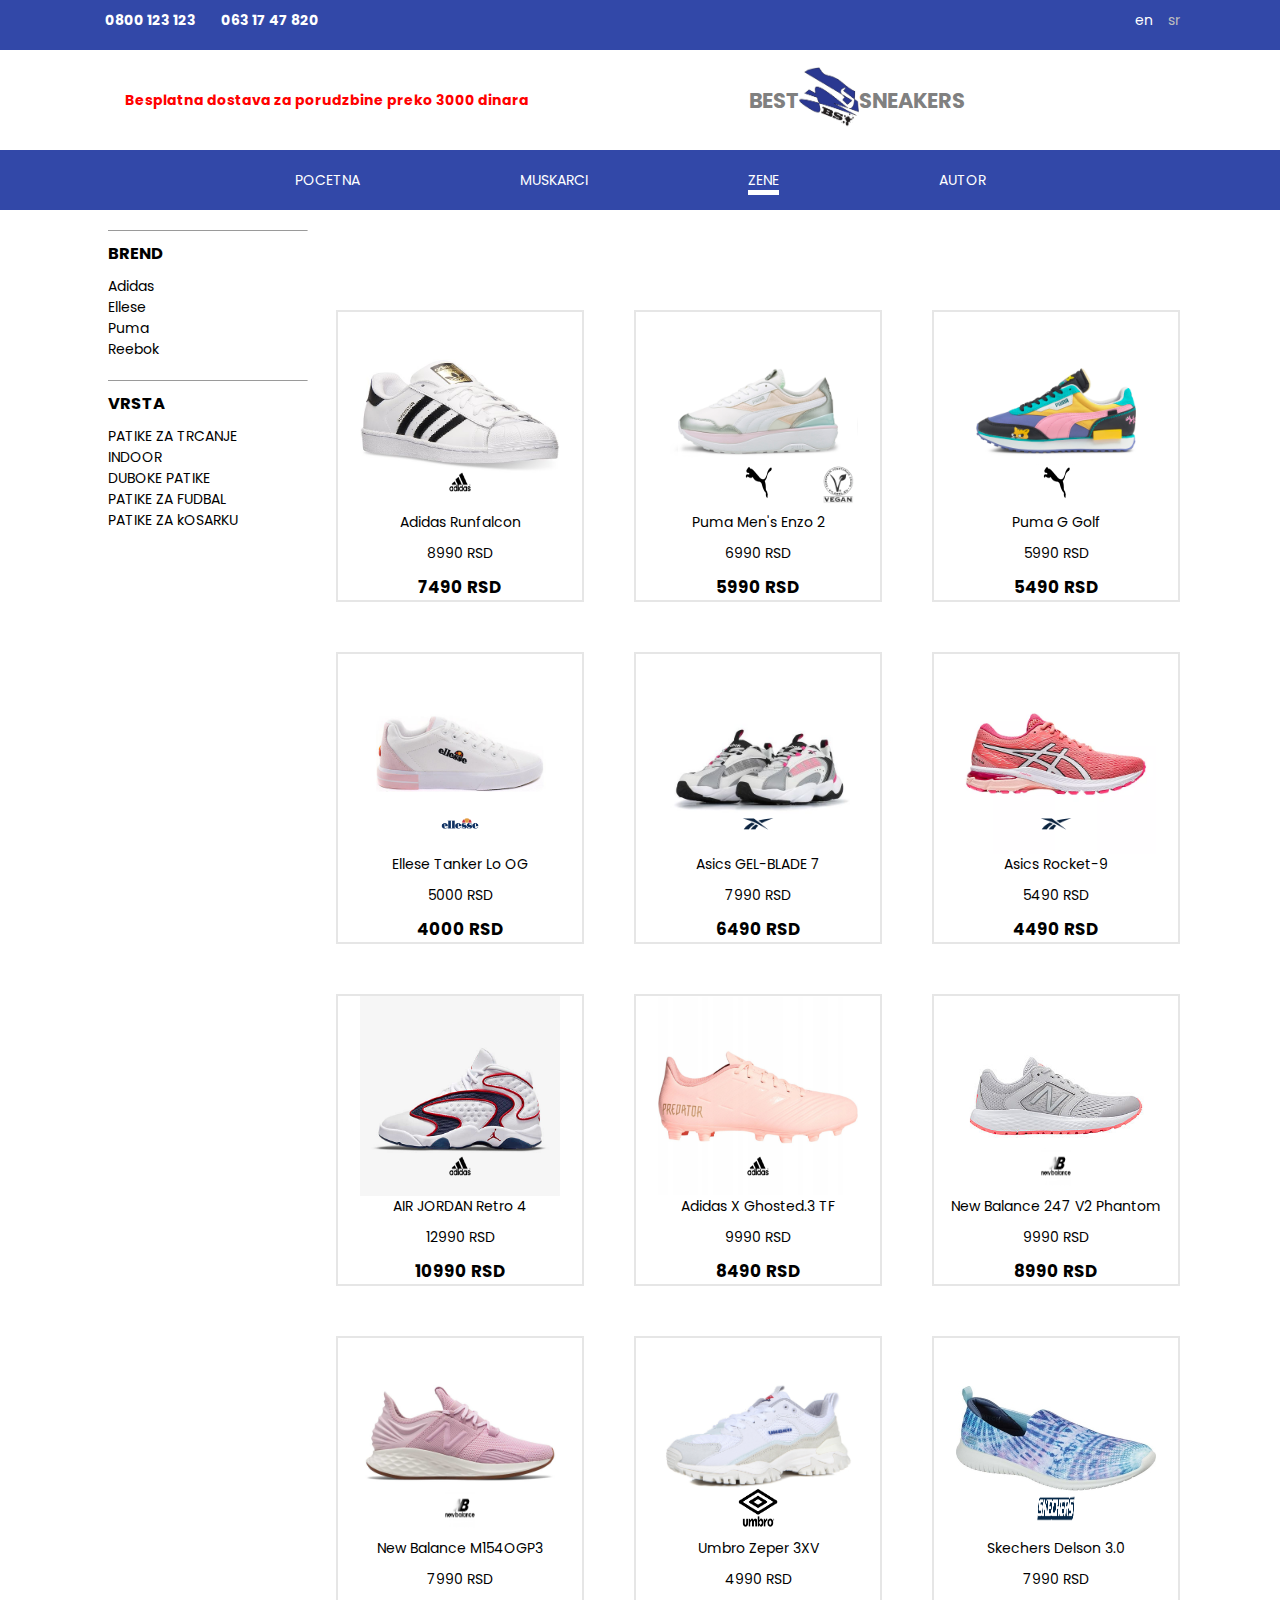
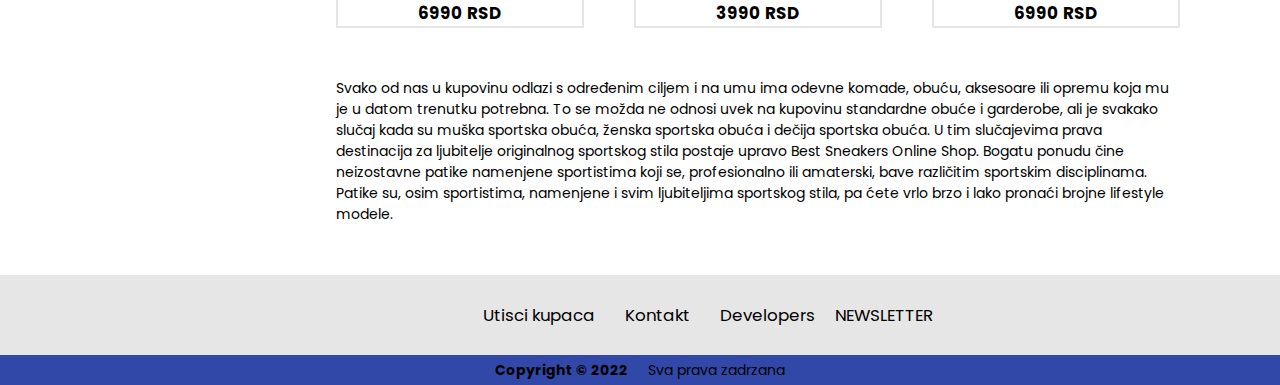
<file: zene.html>
<!DOCTYPE html>
<html lang="en">
<head>
    <meta charset="UTF-8">
    <meta http-equiv="X-UA-Compatible" content="IE=edge">
    <meta name="viewport" content="width=device-width, initial-scale=1.0">
    <link rel="stylesheet" href="style.css">
    <link rel="stylesheet" href="https://pro.fontawesome.com/releases/v5.10.0/css/all.css"
    integrity="sha384-AYmEC3Yw5cVb3ZcuHtOA93w35dYTsvhLPVnYs9eStHfGJvOvKxVfELGroGkvsg+p" crossorigin="anonymous"/>
    <style>
        @import url('https://fonts.googleapis.com/css2?family=Poppins:wght@300&display=swap');
    </style>
    <title>Best sneakers</title>
</head>
<body>
    <div class="header">
        <div class="first">
            <div class="first-one">
                <i class="fas fa-phone-alt"></i>
                <p>0800 123 123</p>
            </div>
            <div class="second-one">
                 <i class="fas fa-mobile-alt"></i>
                <p>063 17 47 820</p>
            </div>
        </div>
        <div class="pok">
            
            <a href="#" id="eng" onclick="promena()">en</a>
            <a href="#" id="srp"onclick="srpski()">sr</a>
        </div>
    </div>
    <div class="header1">
        <div class="second">
            <i class="fas fa-truck"></i>
            <p class="dost">Besplatna dostava za porudzbine preko 3000 dinara</p>
         </div>
        <div class="name">
            <h2>BEST</h2>
            <a href="index.html"><img src="pictures/logo.png.jpg"></a>
            <h2>SNEAKERS</h2>
        </div>
        <div class="name2">
            <form action="">
               
            <a href="index.html"><i class="fas fa-home fa-2x"></i></a>
        </div>
        <div class="hamburger" id="hamburger">
            <i class="fas fa-bars fa-2x"></i>
        </div>
    </div>
    <!--navigacija-->
    <div class="nav">
        <ul id="nav-ul" class="nav-ul">
            <li><a href="index.html" class="leto">POCETNA</a></li>
            <li><a href="muskarci.html" class="muskarci">MUSKARCI</a></li>
            <li><a href="zene.html" class="zene trenutna">ZENE</a></li>
            <li><a href="autor.html"  class="autor-link">AUTOR</a></li>
        </ul>
        <div class="porudzbina">
            <i class="fas fa-truck"></i>
            <p class="dost">Besplatna dostava za porudzbine preko 3000 dinara</p>
         </div>
    </div>
    <div class="main">
        <div class="filteri">
            <div id="brend">
                <hr>
                <h3  class="bre">BREND</h3>
                <form>
                    
                    <label >Adidas</label><br>
                   
                    <label >Ellese</label><br>
                    
                    <label>Puma</label><br>
                    
                    <label>Reebok</label><br>
                  </form>
                  <form id="brend1">
                    
                    <label>Rang</label><br>
                    
                    <label>Loto</label><br>
                    
                    <label>Umbro</label><br>
                    
                    <label>Skechers</label><br>
                   
                    <label>New Balance</label><br>
                  </form>
                  
            </div>
            <div id="brend">
                <hr>
                <h3 class="vrst">VRSTA</h3>
                <form>
                    
                    <label >PATIKE ZA TRCANJE</label><br>
                    
                    <label >INDOOR</label><br>
                    
                    <label>DUBOKE PATIKE</label><br>
                  
                    <label>PATIKE ZA FUDBAL</label><br>
             
                    <label>PATIKE ZA kOSARKU</label><br>
                  </form>
            </div>
           
        </div>
        <div class="patike">
            <a href="detalji.html">
                <div class="sve">
                    <img src="pictures/Zenske/prva.jpg" alt="adidas-patike" class="slike-patike">
                    <img src="pictures/adidas.png" alt="adidas-logo" class="slika-logo">
                    <p>Adidas Runfalcon</p>
                    <p>8990 RSD</p>
                    <p>7490 RSD</p>
                </div>
            </a>
            <div class="sve">
                <img src="pictures/Zenske/druga.jpg" alt="adidas-patike" class="slike-patike">
                <img src="pictures/puma2.jpg" alt="puma-logo" class="slika-logo">
                <p>Puma Men's Enzo 2</p>
                <p>6990 RSD</p>
                <p>5990 RSD</p>
            </div>
            <div class="sve">
                <img src="pictures/Zenske/treca.jpg" alt="adidas-patike" class="slike-patike">
                <img src="pictures/puma2.jpg" alt="puma-logo" class="slika-logo">
                <p>Puma G Golf</p>
                <p>5990 RSD</p>
                <p>5490 RSD</p>
            </div>
            <div class="sve">
                <img src="pictures/Zenske/cetvrta.jpg" alt="adidas-patike" class="slike-patike">
                <img src="pictures/ellese.png" alt="ellese-logo" class="slika-logo">
                <p>Ellese Tanker Lo OG</p>
                <p>5000 RSD</p>
                <p>4000 RSD</p>
            </div>
            <div class="sve">
                <img src="pictures/Zenske/peta.jpg" alt="reebok-patike" class="slike-patike">
                <img src="pictures/reebok.png" alt="reebok-logo" class="slika-logo">
                <p>Asics GEL-BLADE 7</p>
                <p>7990 RSD</p>
                <p>6490 RSD</p>
            </div>
            <div class="sve">
                <img src="pictures/Zenske/sesta.jpg" alt="reebok-patike" class="slike-patike">
                <img src="pictures/reebok.png" alt="reebok-logo" class="slika-logo">
                <p>Asics Rocket-9</p>
                <p>5490 RSD</p>
                <p>4490 RSD</p>
            </div>
            <div class="sve">
                <img src="pictures/Zenske/sedma.jpg" alt="jordan-patike" class="slike-patike">
                <img src="pictures/adidas.png" alt="adidas-logo" class="slika-logo">
                <p>AIR JORDAN Retro 4</p>
                <p>12990 RSD</p>
                <p>10990 RSD</p>
            </div>
            <div class="sve">
                <img src="pictures/Zenske/osma.jpeg" alt="adidas-patike" class="slike-patike">
                <img src="pictures/adidas.png" alt="adidas-logo" class="slika-logo">
                <p>Adidas X Ghosted.3 TF</p>
                <p>9990 RSD</p>
                <p>8490 RSD</p>
            </div>
            <div class="sve">
                <img src="pictures/Zenske/deveta.jpg" alt="new-balance-patike" class="slike-patike">
                <img src="pictures/new-balance.jpg" alt="new-balance-logo" class="slika-logo">
                <p>New Balance 247 V2 Phantom</p>
                <p>9990 RSD</p>
                <p>8990 RSD</p>
            </div>
            <div class="sve">
                <img src="pictures/Zenske/desete.jpg" alt="new-balance-patike" class="slike-patike">
                <img src="pictures/new-balance.jpg" alt="new-balance-logo" class="slika-logo">
                <p>New Balance M154OGP3</p>
                <p>7990 RSD</p>
                <p>6990 RSD</p>
            </div>
            <div class="sve">
                <img src="pictures/Zenske/11.jpg" alt="umbro-patike" class="slike-patike">
                <img src="pictures/umbro.png" alt="umbro-logo" class="slika-logo">
                <p>Umbro Zeper 3XV</p>
                <p>4990 RSD</p>
                <p>3990 RSD</p>
            </div>
            <div class="sve">
                <img src="pictures/Zenske/12.jpg" alt="skechers-patike" class="slike-patike">
                <img src="pictures/skechers.png" alt="skechers-logo" class="slika-logo">
                <p>Skechers Delson 3.0</p>
                <p>7990 RSD</p>
                <p>6990 RSD</p>
            </div>
            <p class="svako">Svako od nas u kupovinu odlazi s određenim ciljem i na umu ima odevne komade, obuću, aksesoare ili opremu koja mu je u datom trenutku potrebna.
             To se možda ne odnosi uvek na kupovinu standardne obuće i garderobe, ali je svakako slučaj kada su muška sportska obuća, ženska sportska obuća i dečija sportska obuća. 
             U tim slučajevima prava destinacija za ljubitelje originalnog sportskog stila postaje upravo Best Sneakers Online Shop.
             Bogatu ponudu čine neizostavne patike namenjene sportistima koji se, profesionalno ili amaterski, bave različitim sportskim disciplinama. 
             Patike su, osim sportistima, namenjene i svim ljubiteljima sportskog stila, pa ćete vrlo brzo i lako pronaći brojne lifestyle modele.</p>
        </div>
    </div>
     <!--Informacije-->
     <div class="informacije">
        <div class="ikonice">
            <a href="https://www.facebook.com/samir.talovic.92"><i class="fab fa-facebook-f fa-2x"></i></a>
            <a href="https://www.instagram.com/samirtalovic_99/"><i class="fab fa-instagram fa-2x"></i></a>
            <a href="https://www.youtube.com/watch?v=oEidcYrVVO0"><i class="fab fa-youtube fa-2x"></i></a>
        </div>
        <div class="ostatak">
            
            <a href="utisci.html" class="utis">Utisci kupaca</a>
            <a href="kontakt.html" class="kon">Kontakt</a>
            <p><a href="aboutme.html">Developers</a></p>
        </div>
        <div class="newsletter">
            <p>NEWSLETTER</p>
        </div>
    </div>
    <footer class="footer">
        <p class="prav"><span> Copyright &copy; 2022</span>Sva prava zadrzana</p>
    </footer>
    <script src="script.js"></script>
</body>
</html>
</file>
<file: style.css>
:root{
    --primary-color: #3248a8;
}
*{
    box-sizing: border-box;
    margin:0;
    padding: 0;
}
body{
    font-family: 'Poppins',sans-serif;
    font-size: 14px;
    overflow-x: hidden;
}
/*Prvi header*/
.header{
    padding-top: 10px;
    height: 50px;
    display: flex;
    justify-content: space-between;
    overflow: auto;
    background-color:var(--primary-color) ;
    padding-left: 100px;
    padding-right: 100px;
}
.header p{
    font-weight: bold;
}
/*Brojevi telefona*/
.first{
    display: flex;
}
.first-one{
    display: flex;
}
.first-one i{
    padding-top: 2px;
}
.first-one p{
    margin-left: 5px;
    color: #fff;
}
.second-one{
    margin-left: 20px;
    display: flex;
}
.second-one i{
    padding-top: 3px;
}
.second-one p{
    margin-left: 5px;
    color: #fff;
}
/*Prijava i registracija*/
.pok{
    display: flex;
}
.pok >*:first-child{
    margin-right: 5px;
}
.pok > *:nth-child(3){
    margin-left: 5px;
}
.pok a{ 
    text-decoration: none;
    color:#fff;
}
.pok a:last-child{
    margin-left: 10px;
    color: rgb(191, 191, 191);
}
.pok a:nth-child(4){
    margin-left: 10px;
    color: rgb(191, 191, 191);
}
.pok a:last-child:hover{
   color: #fff;
}
.pok a:nth-child(4):hover{
    color: #fff;
}
.pok hr{
    height: 20px;
    color: #fff;
}
.jezici{
    justify-self: flex-end;
}
/*Drugi header*/
.header1{
    height: 100px;
    display: flex;
    align-items: center;
    justify-content: flex-end;
    padding-right: 300px;
}
.header1 img{
    width:60px;
    height: 60px;
   
}
.header1 h2{
    color:#808080;
}
/*Dostava*/
.second{
    display: flex;
    margin-right: 220px;
}
.second p{
    margin-left: 10px;
    color: red;
    font-weight: bold;
}
.second i{
    padding-top: 2px;
}
/*Logo*/
.name{
    display: flex;
    align-items: center;
}
/*Pretraga*/
.name2{
    display: flex;
    margin-left: 200px;
    align-items: center;
}
.name2 input{
    height: 40px;
    width: 200px;
    padding: 5px;
}
.name2 p{
    margin-right: 10px;
    color: red;
    font-weight: bold;
}
body > div.header1 > div.name2{
    margin-left: 15px;
}
body > div.header1{
    text-align: center;
}
.name2 .fas.fa-search:hover{
    cursor: pointer;
}
.name2 .fa-heart{
    margin-left: 10px;
}
.name2 .fa-shopping-cart{
    margin-left: 10px;
}
.name2 a{
    margin-left: 10px;
    color:black;
    display: none;
}
.hamburger{
    background-color: transparent;
    margin-left: 20px;
    cursor: pointer;
    border: 0;
    display: none;
}
/*Navigacija*/
.nav{                                                                   
    height: 60px;
    display: flex;
    background-color: var(--primary-color);
    align-items: center;
    justify-content: center;
}
.nav ul{
    display: flex;
    list-style: none;
}
.nav li{
    padding:20px 80px;
}
.nav .trenutna{ /*trenutna klasa je pomocna klasa ka bi korisnik znao u svakom trenutku gde se nalazi*/
    border-bottom: 5px #fff solid;
}
.nav li a:hover{
    border-bottom: 5px #fff solid;
}
.nav li a{
    text-decoration: none;
    color: #fff;
}
.nav .porudzbina{
    display: none;
}
.porudzbina i{
    margin-right: 10px;
    margin-top: 5px;
}
.porudzbina p{
    color: red;
}
/*slider*/
#slider{
    margin: 0 100px;
    overflow: hidden;
    height: 80vh;
}
@keyframes slider { /*animacija za nas slider*/
   0%{
       left:0;   
   }
   15%{
       left: 0;
   }
   20%{
       left: -105%;
   }
   40%{
    left: -105%;
   }
   45%{
       left: -200%;
   }
   70%{
       left: -210%;
   }
  }
#slider figure{
    position: relative;
    width: 800%;
    height: 100%;
    margin: 0;
    left: 0;
    animation: 20s slider infinite;
}
#slider figure img{
    width: 13%;
    float: left;
    height: 100%;

}
/*pomocni div*/
.help{
    height: 80px;
}
/*main1*/
.main1{
    display: flex;
    height: 200px;
    margin-left: 100px;
    margin-right: 100px;
    justify-content: center;
}
.main1 .prva img{
    height: 100%;
}
.main1 .druga img{
    height: 100%;
}
.main1 .treca img{
    height: 100%;
}
.prva{
    position: relative;
    text-align: center;
    display: flex;
}
.prva .tekst{
    position:absolute;
    bottom: 0px;
    background-color:rgba(0,0,0,0.8);
    width: 100%;
    height: 30%;
    padding-top: 20px;
    color: var(--primary-color);
    font-weight: bold;
    font-size: 20px;
    cursor: pointer;
}
.prva .tekst:hover{
    color:rgba(50,72,168,0.7);
}
/*Istaknuti proizvodi-tekst*/
.istaknuti-tekst{
    display: flex;
    justify-content: center;
    align-items: center;
    flex-direction: column;
}
.istaknuti-tekst p{
    width: 90px;
    border-bottom: 6px rgb(0, 0, 153) solid;
}
/*Istaknuti proizvodi-slike*/
.istaknuti-slike{
    display: flex;
    justify-content: center;
    margin-top: 80px;
    margin-left: 100px;
    margin-right: 100px;
}
.istaknuti-slike > div{ /*Samo odabiremo one divove koji su roditelji od istaknuti-slike*/
    width: 350px;
    height: 300px;
    margin-left: 30px;
}
.istaknuti-slike div img{
    width: 100%;
    height: 100%;
    transition-duration:0.5s;
}
.istaknuti-slike div img:hover{
    transform:translateY(-8px);
}
.zvezdice{
    display: inline;
}
/*Poslednji proizvodi*/
.poslednji-tekst{
    display: flex;
    justify-content: center;
    align-items: center;
    flex-direction: column;
    margin-top: 120px;
}
.poslednji-tekst p{
    width: 90px;
    border-bottom: 6px rgb(0, 0, 153) solid;
}
/*Logovi*/
.logovi{
    display: flex;
    height: 60px;
    justify-content: center;
    margin-top: 120px;
    flex-wrap: wrap;
}
.logovi img{
    margin-left: 20px;
    height: 100%;
    width: 90px;
}
/*informacije*/
.informacije{
    display: flex;
    height: 80px;
    background-color: rgb(230, 230, 230);
    margin-top: 50px;
    align-items: center;
}
.ikonice{
    display: flex;
    margin-left: 100px;
}
.ikonice i{
    margin-left: 30px;
}
.ostatak{
    display: flex;
    margin-left: 20px;
}
.ostatak a{
    text-decoration: none;
    color: black;
    margin-left: 30px;
    font-size: 1.2em;
}
.newsletter{
    display: flex;
    margin-left: 200px;
    align-items: center;
}
.newsletter p{
    margin-right: 5px;
    font-size: 1.2em;
}
.newsletter input{
    padding: 5px;
}
.newsletter i{
    background-color: var(--primary-color);
    color: #fff;
    width: 30px;
    height: 30px;
    padding-left: 10px;
}
/*Footer*/
.footer{
    height: 30px;
    background-color: var(--primary-color);
    display: flex;
    align-items: center;
    justify-content: center;
}
.footer p span{
    font-weight: bold;
    margin-right: 20px;
}
/*Muskarci-stranica*/
.main{
    margin: 0px 100px;
    display: grid;
    grid-template-columns: 1fr 4fr;
}
/*filteri*/
.filteri{
    display: flex;
    flex-direction: column;
    align-items: center;
}
/*razliciti brendovi patika(isti stil je i za razlicite vrste patika)*/
#brend{
    margin-top: 20px;
}
#brend hr{
    color:black;
    border-bottom: 0px white solid;
    width: 200px;
}
#brend h3{
    margin:10px 0;
}
#brend input{
    margin-top: 10px;
}
#brend button{
    border: 0px #fff solid;
    background-color: #fff;
    color:rgb(204, 204, 204);
    margin-top: 5px;
    cursor: pointer;
}
#brend1{
    display: none;
}
#brend1.open{ /*U JaviScript kada se pritisne dugme elementu sa id-om #brend1 dodajemo klasu open pa kada se dugme ponovo pritisne mi je uklanjamo*/
    display: block;
}
.uok{
    display: inline;
}
.uok i{
    color: rgb(204, 204, 204);
}
#druga{
    display: none;
}
.patike{
    display: grid;
    grid-template-columns: auto auto auto auto;
    row-gap: 50px;
    column-gap: 50px;
    margin-top: 100px;
    margin-left: 20px;
}
.patike p{
   grid-column: 1/5;
}
.patike a{
    text-decoration: none;
    color: black;
}
.sve{
    display: flex;
    flex-direction: column;
    border: 2px  rgb(230, 230, 230) solid;
    justify-content: flex-start;
    align-items: center;
    position: relative;
}
@keyframes mymove{
    from {bottom: 0px;}
    to {bottom: 10px;}
}
.sve:hover{
    box-shadow: 4px 4px 4px 4px rgb(217, 217, 217);
    animation: mymove 1s;
    animation-timing-function: ease;
}
.sve p:last-child{
    font-weight: bold; 
    font-size: 1.2em;
}
.sve p{
    margin-top: 10px;
}
.patike .slike-patike{
    width: 200px;
    height: 200px;
}
.patike .slika-logo{
    margin-top: -50px;
    width: 40px;
    height: 40px;
}
/*Stranica kontakt*/
.kontakt{
    display: flex;
    justify-content: center;
}
.forma{
    width: 400px;
    height: 450px;
    border: 1 px transparent solid;
    background-color: var(--primary-color);
    margin-top: 50px;
    border-radius: 30px;
    display: flex;
    flex-direction: column;
    align-items: center;
}
.forma .tekst{
    margin-top: 20px;
    color: #fff;
    font-size: 1.6em;
}
.unos form{
    display: flex;
    flex-direction: column;
    justify-content: center;
    align-items: center;
    margin-top: 10px;
}
.unos #uslov1{
    font-size: 0.45em;
    margin-top: 3px;
    margin-left: 60px;
    color: #fff;
    display: none;
}
.unos #uslov2{
    font-size: 0.45em;
    margin-top: 3px;
    margin-left:-7px;
    color: #fff;
    display: none;

}
.unos #uslov3{
    font-size: 0.45em;
    margin-top: 3px;
    margin-left: 105px;
    color: #fff;
    display: none;

}
.unos #uslov4{
    font-size: 0.45em;
    margin-top: 3px;
    margin-left: -64px;
    color: #fff;
    display: none;

}
.ime:focus-within + #uslov1{
    display: block;
}
.ime:focus-within + #uslov2{
    display: block;
}
.ime:focus-within + #uslov3{
    display: block;
}
.ime:focus-within + #uslov4{
    display: block;
}
.unos form div:last-child input{
    margin-top: 20px;
    background-color: #fff;
    color: var(--primary-color);
    border: 1px transparent solid;
    width: 165px;
    height: 30px;
    margin-left: 25px;
    cursor: pointer;
    font-weight: bold;
}
.ime{
    display: flex;
    margin-top: 20px;
}
.ime input,textarea{
    background-color: var(--primary-color);
    border:0px;
    border-bottom: 1px #fff solid;
    padding: 5px;
    padding-left: 0px;
    text-decoration:none;
    margin-left: 5px;
    color: #fff;
}
.ime  input,textarea:focus{
    outline: none;
}
.ime  input::placeholder{
color: #fff;
opacity: 0.4;
}
.ime  textarea::placeholder{
    color: #fff;
    opacity: 0.4;
    }
.ime i{
    color: #fff;
    margin-top: 10px;
    margin-right: 5px;
}
#poruka{
    resize: none;
}
/*Detalji stranica*/
.proizvod{                                                               
    display: flex;
}
.male-slike{
    display: flex;
    flex-direction: column;
    margin-left: 150px;
    margin-top: 50px;
}
.male-slike img{
    width: 120px;
    height: 120px;
    border: 1px black solid;
    margin-top: 10px;
    cursor: pointer;
    opacity: 0.6;
}
.male-slike img:hover{
    opacity: 1;
}
.velike-slike{
    display: flex;
    flex-direction: column;
    align-items: center;
    margin-left: 30px;
    margin-top: 60px;
}
.velike-slike img{
    width: 640px;
    height: 640px;
}
.velike-slike .dugmad{
    display: none;
}
.velike-slike .dugmad input{
    margin-top: 10px;
    margin-left: 15px;
    background-color: rgb(64, 64, 64);
    cursor: pointer;
    color: var(--primary-color);
    width: 20px;
    height: 20px;
}
.proizvod .inf{
    margin-top: 55px;
    margin-left: 20px;
}
.proizvod .inf .tip{
    color: rgb(204, 204, 204);
}
.vazeca{
    margin-top: 40px;
}
.akcijska{
    margin-top: 20px;
}
.akcijska p:first-child{
    font-weight: bold;
    
}
.akcijska p:nth-child(2){
    font-size: 25px;
    font-weight: bold;
}
.inf hr{
    margin-top: 20px;
    width: 300px;
    border: 1px rgb(217, 217, 217) solid;
}
.inf .velicina{
    margin-top: 10px;
}
.inf .velicina p{
    font-weight: bold;
    font-size: 20px;
    font-family:Cambria, Cochin, Georgia, Times, 'Times New Roman', serif
}
.brojevi{
    display: flex;
    margin-top: 20px;
}
.brojevi .okvir{
    display: flex;
    justify-content: center;
    align-items: center;
    border: 1px black solid;
    width: 40px;
    height: 40px;
    font-weight: bold;
    cursor: pointer;
}
.brojevi .okvir:not(:first-child){
    margin-left: 10px;
}
.brojevi .okvir:hover{
    background-color: var(--primary-color);
    color: #fff;
}
.korpa{
    display: flex;
    margin-top: 10px;
    align-items: center;
}
.korpa .okvir{
    border: 1px black solid;
    width: 150px;
    height: 50px;
    display: flex;
    justify-content: center;
    align-items: center;
    font-weight: bold;
    cursor: pointer;
    margin-left: 20px;
}
.korpa .okvir p{
    margin-left: 10px;
}
.korpa .okvir:hover{
    background-color: var(--primary-color);
    color: #fff;
}
.korpa textarea{
    width: 50px;
    height: 50px;
    border: 1px black solid;
    resize: none;
    background-color: #fff;
    color: black;
    padding-left: 20px;
    padding-top: 18px;
    margin-left: -0.3px;
}
.korpa .fa-heart{
    margin-left: 10px;
}
.korpa .fa-heart:hover{
    color: red;
    cursor: pointer;
}
.boje{
    display: flex;
    flex-direction: column;
    margin-top: 20px;
}
.boje p{
    color: rgb(204, 204, 204);
}
.boje .patika{
    margin-top: 10px;
}
.boje .patika img{
    width: 80px;
    height: 80px;
}
.boje .patika img:not(:first-child){
    margin-left: 10px;
}
.boje .patika img:hover{
    border-bottom: 1px black solid;
    cursor: pointer;
}
.inf .tekst{
    display: flex;
    flex-direction: column;
    margin-top: 15px;
}
.inf .tekst p:nth-child(2){
    color:rgb(204, 204, 204);
    margin-top: 8px;
    cursor: pointer;
}
/*Povezani proizvodi*/
.povezani{
    display: flex;
    flex-direction: column;
    justify-content: center;
    align-items: center;
    margin-top: 50px;
}
.povezani hr:last-child{
    margin-top: 40px;
}
.povezani .tekst{
    font-weight: bold;
    margin-top: 20px;
    font-size: 1.2em;
    font-family:Verdana, Geneva, Tahoma, sans-serif;
}
.proizvodi{
    margin-top: 50px;
    display: flex;
    justify-content: center;
    align-items: center;
}
.povezani .proizvodi{
    flex-wrap: wrap;
}
.proizvodi .sve{
    margin-left: 50px;
}
.podela{
    width: 1220px;
}
.proizvodi .sve{
    cursor: pointer;
}
.proizvodi .sve img:first-child{
    width: 170px;
    height: 100px;
}
.proizvodi .sve img:nth-child(2){
    width: 50px;
    height: 50px;
}
/*Stranica utisci*/
.utisci{
    margin-top: 20px;
    display: grid;
    grid-template-columns: 1fr 1fr 1fr 1fr;
    justify-content: center;
    align-content: center;
    row-gap: 20px;
    column-gap: 10px;
    width: 1000px;
    margin-left: 200px;
}
.utisci .kontenjer{
    border:1px rgb(204, 204, 204) solid;
    box-shadow: 10px 10px 10px rgb(217, 217, 217);
    width: 300px; /*480*/
    height: 260px;
}
.utisci .kontenjer:first-child{
    margin-left: 120px;
}
.utisci .kontenjer:nth-child(3){
    margin-left: 120px;
}
.kontenjer{
    cursor: context-menu;
}
.kontenjer .podaci .prvi{
    display: flex;
    align-items: center;
}
.kontenjer .podaci .prvi img{
    width: 50px;
    height: 60px;
    border-radius: 50%;
    margin-left: 16px;
    margin-top: 16px;
}
.kontenjer .podaci .prvi p{
    margin-top: 20px;
    margin-left: 20px;
    font-weight: bold;
    font-size: 1.2em;
}
.kontenjer .podaci .prvi p span{
    color: rgb(204, 204, 204); 
    font-size: 0.7em;
}
.kontenjer .tekst{
    margin:0 10px;
    margin-top: 20px;
}
.kontenjer:hover{
    transform: translateY(-10px);
    transition: all ease 0.3s;
}
.zvezde i{
    color: gold;
}
.podaci .zvezde{
    display: flex;
    margin-left: 0px;
}
.simboli{
    display: flex;
    justify-content: center;
    align-items: center;
    width:100%;
    grid-column: 1/2 span;
    margin-left: 40px;
    margin-top: 20px;
}
.simboli .isporuka,.dostava,.kupovina,.mail{
    display: flex;
    justify-content: center;
    align-items: center;
    margin-left: 50px;
}
.simboli .isporuka p{
    margin-left: 10px;
}
.simboli .kupovina p{
    margin-left: 10px;
}
.simboli .dostava p{
    margin-left: 10px;
}
.simboli .mail p{
    margin-left: 10px;
}
/*Autor-stranica*/
.ja{
    display: flex;
    justify-content: center;
    align-items: center;
    margin: 50px 0;
}
.ja .mreze{
    display: flex;
    flex-direction: column;
    border: 1px var(--primary-color) solid;
    padding: 5px;
    justify-content: center;
    align-items: center;
    border-radius: 20px;
    background-color: rgb(128, 128, 128);
    opacity: 0.8;
    height: 130px;
    width: 45px;
    animation: slideInFromLeft 1s ease-in;
    
}
.ja .mreze i{
    color: var(--primary-color);
    cursor: pointer;
}
.ja .mreze i:not(:first-child){
    margin-top: 15px;
}
.ja .podaci{
    display: flex;
    flex-direction: column;
    margin-left: 200px;
    align-self: flex-start;
    border: 2px var(--primary-color) solid;
    padding: 10px;
    border-radius: 20px;
    background-color: rgb(128, 128, 128);
    opacity: 0.8;
    width: 450px;
    animation: slideInFromTop 1s ease-in;
}
.ja .podaci h1{
    color: var(--primary-color);
}
.ja .podaci .zan{
    color: rgb(166, 166, 166);
}
.ja .podaci .tekr{
    margin-top: 20px;
}
.ja .desno{
    display: flex;
    align-items: center;
    
}
.ja a{
    text-decoration: none;
    color: #fff;
    margin-left: 20px;
    margin-top: 20px;
}
.ja .podaci .-dugme{
    width: 140px;
    height: 60px;
    border:1px #fff solid;
    border-radius: 10px;
    color: #fff;
    background-color: var(--primary-color);
    margin-top: 20px;
    display: flex;
    align-items: center;
    justify-content: center;
    font-weight: bold;
    font-family:'Lato', sans-serif;
    font-size: 1.2em;
}
.ja .podaci .kontakt-dugme:hover{
    background-color: red;
}
.ja .podaci .kontakt-dugme i{
    margin-left: 5px;
    margin-top: 4px;
}
.ja .slika{
    margin-left: 100px;
    animation: slideInFromRight 1s ease-in;
}
.ja .slika img{
    width: 300px;
    height: 300px;
    border-radius: 50%;
}
#ker{
    margin-top: 0px;
}
#foot{
    margin-top: -5px;
}
@keyframes slideInFromTop{ 
    0%{                          
        transform: translateY(-100%);
    }
    100%{
        transform: translateX(0);
    }
}
@keyframes slideInFromRight{ 
    0%{                          
        transform: translateX(100%);
    }
    100%{
        transform: translateX(0);
    }
}
@keyframes slideInFromLeft{ 
    0%{                            
        transform: translateX(-100%);
    }
    100%{
        transform: translateX(0);
    }
}
/*de queries*/
@media(max-width:1300px){
    .ikonice{
        margin-left: 0px;
    }
    .informacije{
        justify-content: center;
    }
    .informacije .newsletter{
        margin-left: 20px;
    }
}
@media(max-width:1260px){
    .utisci{
        margin-left: 10px;
    }
}
@media(max-width:1250px){
    .male-slike{
        margin-left: 20px;
    }
}
@media(max-width:1280px){ /*Odnosi se na stranicu Muskarci i ovde umesto 4 kolone sada imamo 3*/
    .patike{
        grid-template-columns: auto auto auto;
    }
    .patike p{
        grid-column: 1/4;
    }
}
@media(max-width:1215px){ /*uklanjam natpis o dostavi*/
   .second{
       display: none;
   }
}
@media(max-width:1200px){
    .povezani .proizvodi .sve{
        margin-top: 20px;
    }
}
@media(max-width:1120px){ /*Za stranicu detalji*/
    .male-slike{
        display: none;
    }
    .velike-slike .dugmad{
        display:block;
    }
    .proizvod{
        justify-content: center;
    }
    .velike-slike{
    margin-left: 0px;

    }
}
@media(max-width:1114px){ /*Istaknute,poslednji komadi i najprodavanije proizvode smestamo jedne ispod drugih*/
    .istaknuti-slike{
        flex-direction: column;
        justify-content: center;
        align-items: center;
        margin:50px 0px;
    }
    .istaknuti-slike div{
        margin-top: 70px;
    }
    .informacije{
        margin-top: 80px;
    }
}
@media(max-width:1100px){
    .informacije{
        height: 200px;
    }
    .ostatak{
        flex-direction: column;
    }
    .ikonice{
        margin-left: 0px;
        justify-content: flex-start;
    }
}
@media(max-width:1050px){
    .patike{
        grid-template-columns: auto auto;
    }
    .patike p{
        grid-column: 1/3;
    }
}
@media(max-width:1076px){ /*smanjujem horizontalno rastojanje izmedju clanova navigacije.Ovde umesto tri slike prikazujemo jednu*/
    .nav li{
        padding:20px 60px;
    }
    /*Ovde treba*/
    .main1 img{
        width: 300px;
    }
    .utisci .kontenjer:first-child{
        margin-left: 0px;
    }
    .utisci .kontenjer:nth-child(3){
        margin-left: 0px;
    }
    .utisci{
        grid-template-columns: 1fr;
        justify-content: center;
        align-items: center;
        margin-left: 300px;
    }
    .simboli{
        grid-column: 1/2;
        margin-left: -320px;
    }
    .isporuka{
        flex-direction: column;
        justify-self: center;
    }
    .dostava{
        flex-direction: column;
        justify-self: center;
    }
    .kupovina{
        flex-direction: column;
        justify-self: center;
    }
    .mail{
        flex-direction: column;
        justify-self: center;
    }
    .ja{
        display: grid;
        grid-template-columns: 1fr 3fr;
        grid-template-rows: 1fr 1fr;
        justify-content: center;
        align-items: center;
        grid-auto-flow: column;
    }
    .ja .mreze{
        grid-column: 1/2;
        grid-row: 1/2;
    }
    .ja .slika{
        grid-column: 2/3;
        grid-row: 1/2;
        margin-left: 0;

    }
    .ja .podaci{
        grid-row: 2/3;
        grid-column: 1/span 2;
        width: 450px;
        margin-left: 20px;
    }
}
/*za stranicu detalji*/
@media(max-width:960px){
    .proizvod{
        justify-content: center;
    }
    .velike-slike{
    margin-left: 0px;

    }
    .velike-slike .dugmad{
        display: block;
    }
    .male-slike{
        display: none;
    }
}
@media(max-width:940px) /*Uklanjam logo i centriram pretragu sa hamburgerom*/
{
    .name{
        display: none;
    }
    .header1{
        justify-content: center;

    }
    .main1 img{
        width: 220px;
    }
    .name2 a{
        display: block;
    }
}
@media(max-width:950px){                                       
    .simboli{
        flex-direction: column;
    }
    .simboli div:not(:first-child){
        margin-top: 20px;
    }
}
@media(max-width:920px){  /*Za stranicu detalji*/
    .proizvod{
        display: flex;
        flex-direction: column;
    }                                                      
}
@media(max-width:900px){ /*dodatno smanjujemo rastojanje izmedju clanova navigacije*/           /*OVDE*/
    .nav li{
        padding:20px 40px;
    }
    .utisci{
        margin-left: 200px;
    }
}
@media(max-width:800px){
    .main{
        margin: 0 50px;
    }
    .patike{
        grid-template-columns: auto;
    }
    .patike p{
        grid-column: 1/2;
    }
}
@media(max-width:720px){
    .utisci{
        margin-left: 0;
    }
}
@media(max-width:600px){ /*Sada treba prikazati hamburger a ukloniti navigaciju*/
    .hamburger{
        display:block;
    }
    .header1{
        padding-right: 200px;
    }
    .nav ul{
        display: none;
    }
     
    @keyframes polako{
        from{left:-200px;}
        to{left:0px;}
    }
    .nav-ul.show{
        display: flex;                                             
        flex-direction: column;
        height: 80vh;
        color: red;
        width: 60vh;
        background-color: rgb(217, 217, 217);
        z-index: 1500;
        margin-top: 100px;
        position: relative;
        animation: 3s polako ease;
    }
    .nav-ul.show li:hover{
        background-color: rgba(0,0,0,0.3);
    }
    .nav-ul.show li a:hover{
        border-bottom: 0px rgb(217, 217, 217) solid;
    }
    .nav-ul.show a{
        color: black;
    }
    .nav .porudzbina{
        display: flex;
    }
    .first{
        display: none;
    }
    .header{
        justify-content: center;
    }
    #slider{
        height: 50vh;
    }
    /*Ovde prikazujemo jedno ispod drugog*/
    .main1{
        flex-direction: column;
        height: 200px;
        margin-top: 50px;
        margin-bottom: 50px;
        justify-content: center;
        align-items: center;
        width: 100%;
        margin-right: 0px;
        margin-left: 0px;
    }
    .prva{
        flex-direction: column;
    }
    .prva img{
        width: 250px;
        height: 33.333%;
        justify-self: center;
    }
    .prva .tekst{
        width: 250px;
    }
    .main1 .prva .tekst{
        bottom: 0px;
        padding-top: 0px;
    }
    .informacije{
        justify-content: center;
        align-items: center;
        flex-direction: column;
    }
    .ostatak{
        flex-direction: row;
        margin-bottom: 20px;
        margin-left: 0;
        ;
    
    }
    .ostatak a{
        margin-left: 20px;
        font-size: 1.13em;
    }
    .ikonice{
        margin-bottom: 20px;
    }
    .newsletter{
        margin-left:0;
    }
    .velike-slike img{
        width: 450px;
        height: 450px;
    }
}
@media(max-width:567px)
{
    .informacije{
        margin-top: 140px;
    }
}
* {
    box-sizing: border-box;
  }
  
  html {
    font-family: 'Jost', sans-serif;
  }
  
  body {
    margin: 0;
  }
  
  html {
    font-family: 'Jost', sans-serif;
  }
  
  body {
    margin: 0;
  }
  
  header {
    box-shadow: 0 2px 8px rgba(255, 0, 0, 0.26);
    margin: 3rem auto;
    border-radius: 10px;
    padding: 1rem;
    background: rgb(158, 188, 230);
    
    color: white;
    text-align: center;
    width: 100%;
    max-width: 40rem;
  }
 
  
  #app ul {
    margin: 0;
    padding: 0;
    list-style: none;
  }
  
  #app li {
    box-shadow: 0 2px 8px rgba(10, 95, 114, 0.26);
    margin: 1rem auto;
    border-radius: 10px;
    padding: 1rem;
    text-align: center;
    width: 90%;
    max-width: 40rem;
  }
  #app li:hover{
    
    transform: scale(1.2);
  }
  
  #app h2 {
    font-size: 2rem;
    border-bottom: 4px solid #ccc;
    color: #1b81e1;
    margin: 0 0 1rem 0;
  }
  
  
  #app button {
    font: inherit;
    cursor: pointer;
   
    background: rgb(133, 245, 4);
    
    color: white;
    padding: 0.05rem 1rem;
    box-shadow: 1px 1px 2px rgba(0, 0, 0, 0.26);
  }
  
  #app button:hover,
  #app button:active {
    background: rgba(252, 250, 250, 0.275);
    
    color: black;
    box-shadow: 1px 1px 4px rgba(240, 193, 5, 0.26);
    transform: scale(1.4);
  }
</file>
